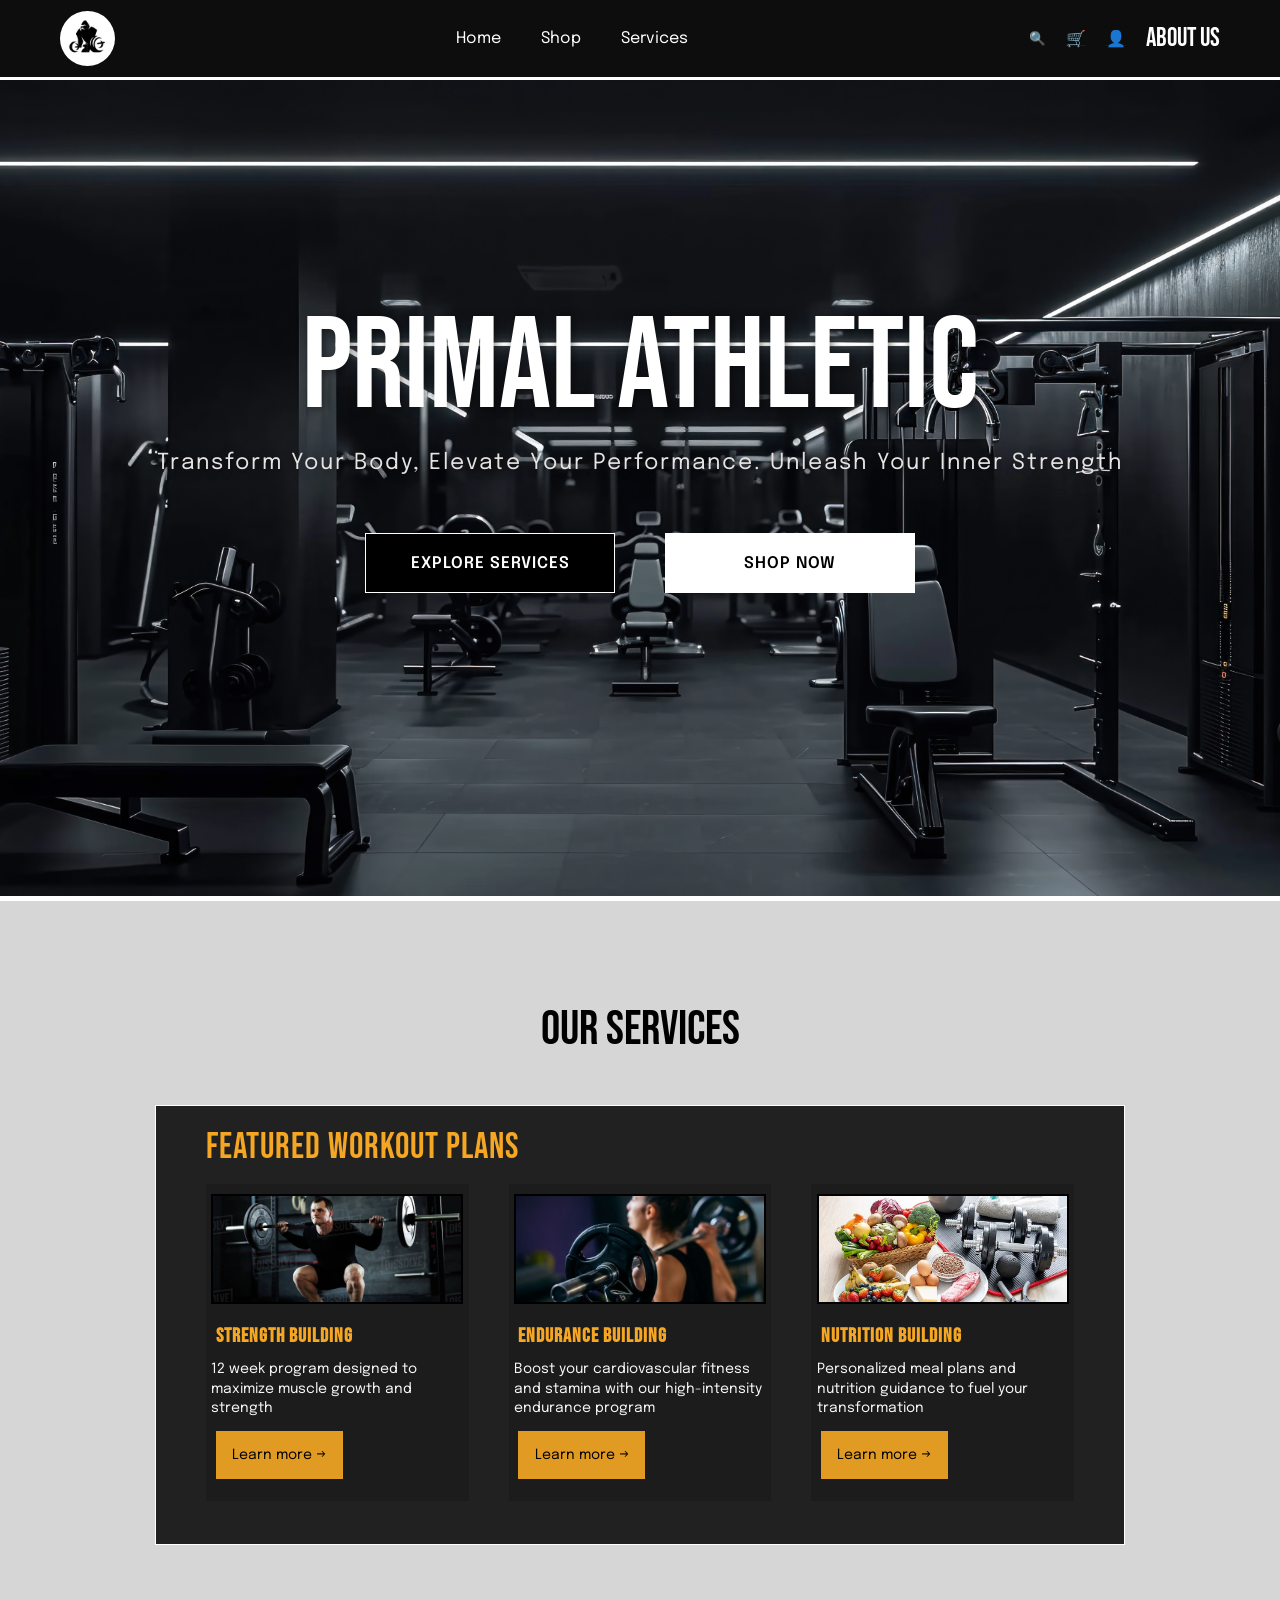
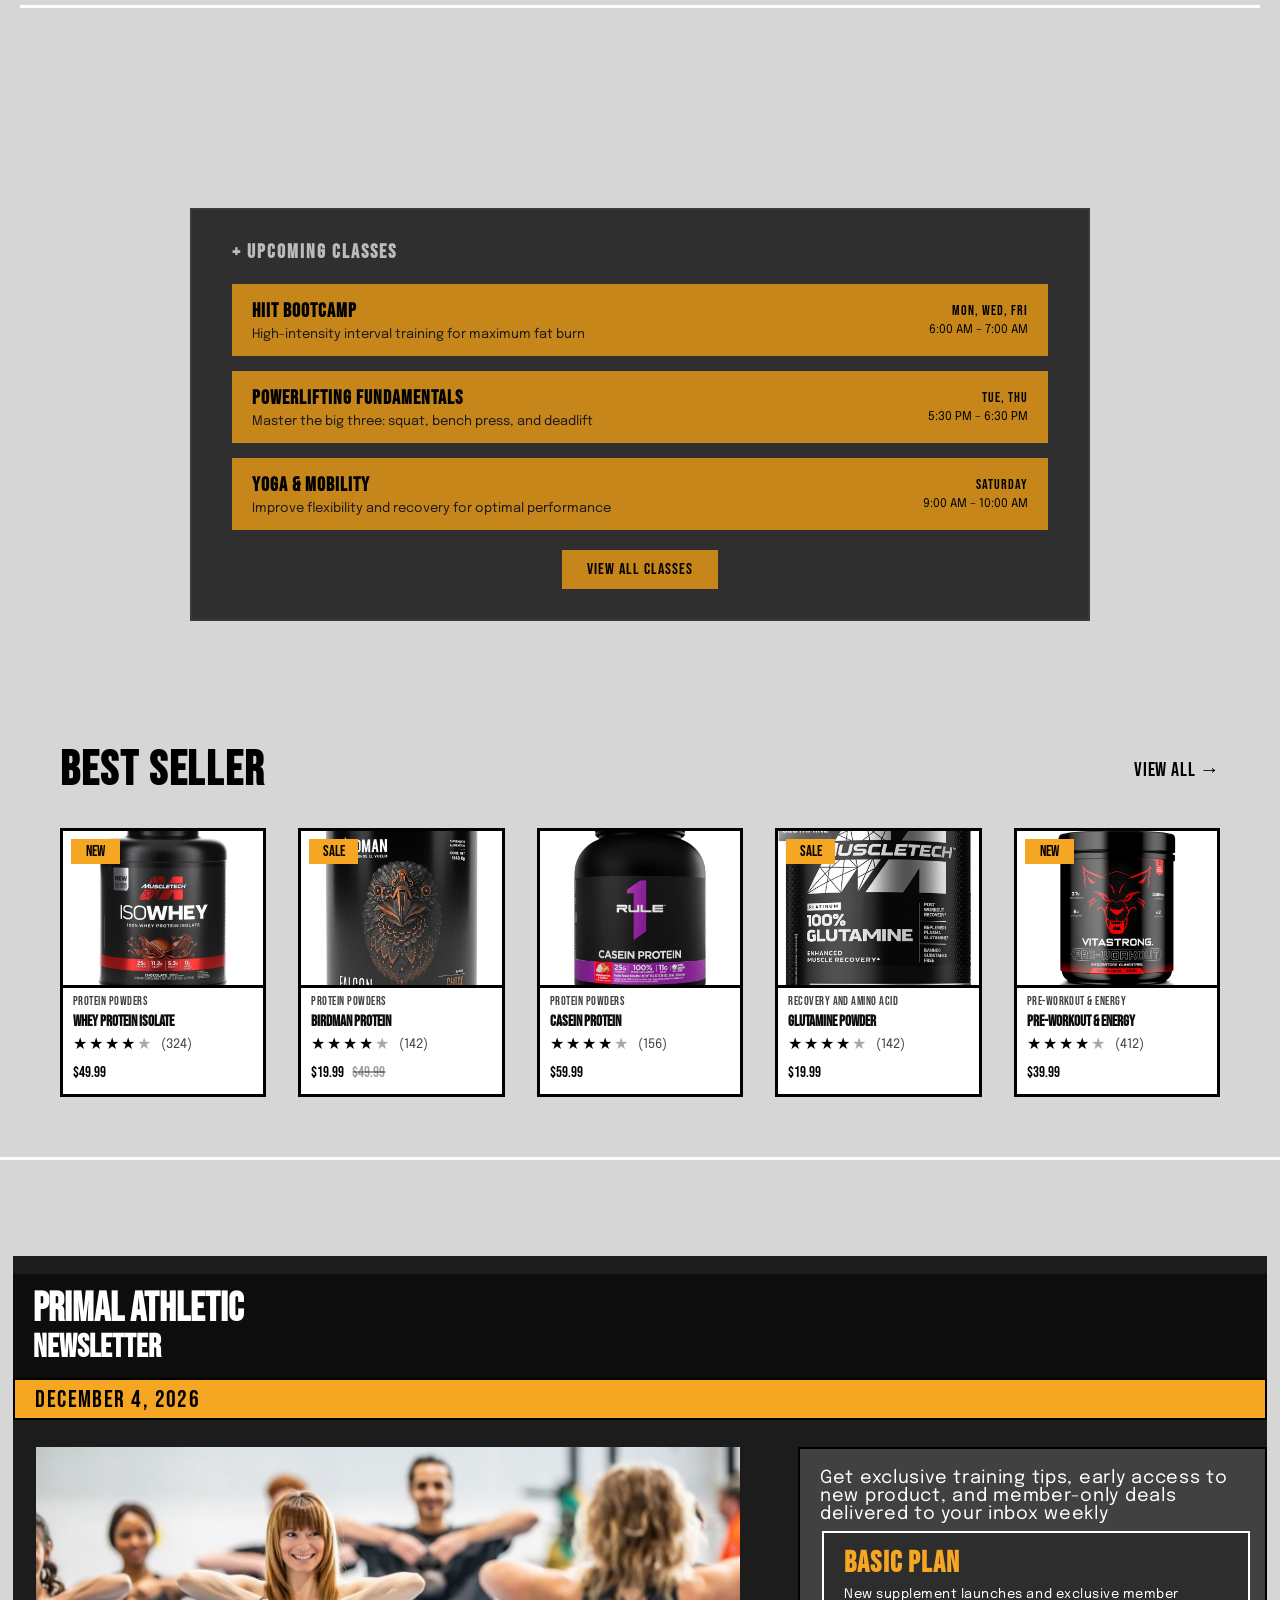
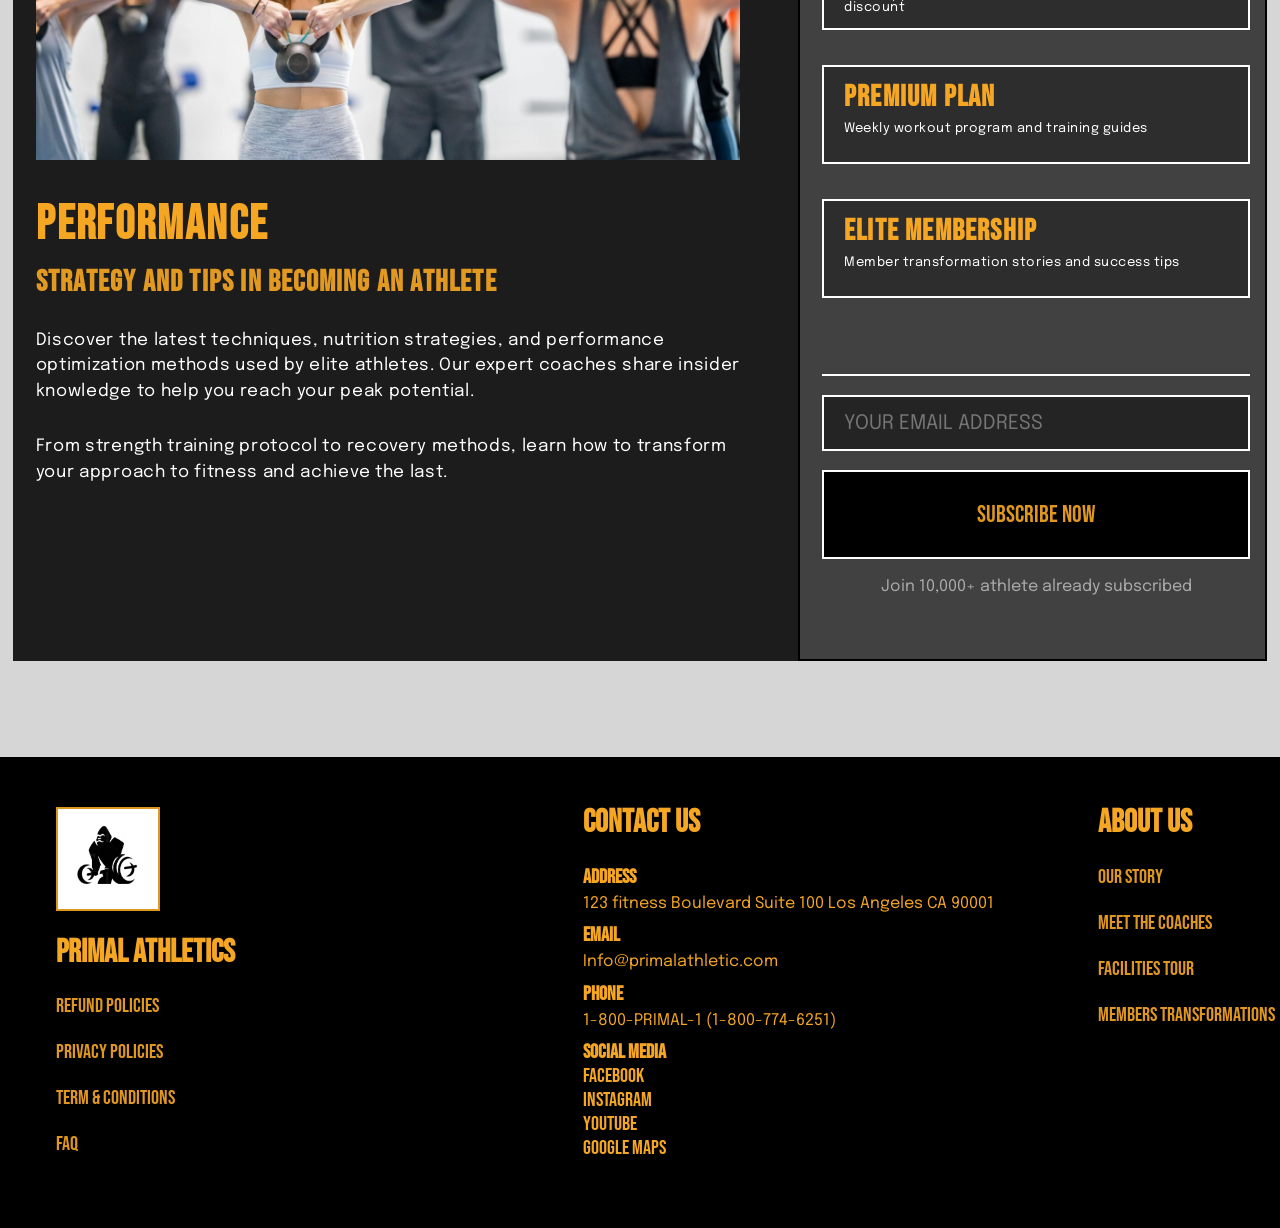
<file: index.html>
<!DOCTYPE html>
<html lang="en">
<head>
    <meta charset="UTF-8">
    <meta name="viewport" content="width=device-width, initial-scale=1.0">
    <title>Primal Athletic</title>
    <link href="https://fonts.googleapis.com/css2?family=Bebas+Neue&family=Epilogue:wght@400&display=swap" rel="stylesheet">
    <link rel="stylesheet" href="homepage.css">
</head>
<body>

    <header class="navbar-bg">
        <div class="navbar-container">
            
            <a href="index.html" class="logo-link">
                <img src="images/Logo.png" alt="Primal Athletic" class="logo">
            </a>

            <nav class="nav-buttons">
                <ul>
                    <li><a href="index.html" class="nav-home">Home</a></li>
                    <li><a href="shop.html" class="nav-shop">Shop</a></li>
                    <li><a href="Planbooking.html" class="nav-services">Services</a></li>
                </ul>
            </nav>
            <div class="nav-icons">
    <div class="search-wrapper">
        <button class="search-trigger">
            <a class="icon-search" aria-label="Search">🔍</a>
        </button>
        <div class="search-bar-dropdown">
            <input type="text" id="site-search" placeholder="Search Primal Athletic...">
            <div id="search-results"></div>
        </div>
    </div>
    <a href="chartandcheckout.html" class="icon-cart" aria-label="View Cart">🛒</a>
    <a href="useraccount.html" class="icon-profile" aria-label="User Profile">👤</a>
                <a href="aboutus.html" class="about-us-btn">ABOUT US</a>
            </div>

        </div>
    </header>

    <section class="hero-section">
        
        <div class="hero-image-container">
            <img src="images/d7c14932941a3d96f6737812a3c62be2065f5c16 (1).jpg" alt="Gym Weights Background" class="hero-bg">
        </div>

        <div class="hero-content-container">
            <div class="hero-text-group">
                <h1 class="hero-heading">PRIMAL ATHLETIC</h1>
                <p class="hero-subheading">Transform Your Body, Elevate Your Performance. Unleash Your Inner Strength</p>
                
                <div class="hero-buttons">
                    <a href="Planbooking.html" class="btn-explore">EXPLORE SERVICES</a>
                    <a href="shop.html" class="btn-shop">SHOP NOW</a>
                </div>
            </div>
        </div>

    </section>

    <!--Services-->
    <section id="services" class="service-background">
        
        <h2 class="services-title">OUR SERVICES</h2>
        
        <div class="services-group">
            
            <div class="service-box">
                <h3 class="service-box-title">FEATURED WORKOUT PLANS</h3>
                
                <div class="workout-cards-container">
    
                    <div class="workout-card">
                        <img class="card-image" src="images/lifting man.jpg" alt="Person lifting barbell">
                        <h4 class="card-title">STRENGTH BUILDING</h4>
                        <p class="card-desc">12 week program designed to maximize muscle growth and strength</p>
                        <a href="classes.html" class="learn-more-button">
                            <span class="learn-more-text">Learn more &rarr;</span>
                        </a>
                    </div>
                    
                    <div class="workout-card">
                        <img class="card-image" src="images/womanlifting.webp" alt="Person lifting barbell">
                        <h4 class="card-title">ENDURANCE BUILDING</h4>
                        <p class="card-desc">Boost your cardiovascular fitness and stamina with our high-intensity endurance program</p>
                        <a href="classes.html" class="learn-more-button">
                            <span class="learn-more-text">Learn more &rarr;</span>
                        </a>
                    </div>
                    
                    <div class="workout-card">
                    <img class="card-image" src="images/sports-nutrition-guide.jpg" alt="Person lifting barbell">
                        <h4 class="card-title">NUTRITION BUILDING</h4>
                        <p class="card-desc">Personalized meal plans and nutrition guidance to fuel your transformation</p>
                        <a href="classes.html" class="learn-more-button">
                            <span class="learn-more-text">Learn more &rarr;</span>
                        </a>
                    </div>

                </div>

            </div>

        </div> <hr class="section-separator">
    </section>

    <section class="classes-section">
  <div class="container">

    <h2 class="section-title">+ Upcoming Classes</h2>

    <div class="class-card">
      <div class="class-left">
        <h3>HIIT Bootcamp</h3>
        <p>High-intensity interval training for maximum fat burn</p>
      </div>
      <div class="class-right">
        <span>Mon, Wed, Fri</span>
        <small>6:00 AM – 7:00 AM</small>
      </div>
    </div>

    <div class="class-card">
      <div class="class-left">
        <h3>Powerlifting Fundamentals</h3>
        <p>Master the big three: squat, bench press, and deadlift</p>
      </div>
      <div class="class-right">
        <span>Tue, Thu</span>
        <small>5:30 PM – 6:30 PM</small>
      </div>
    </div>

    <div class="class-card">
      <div class="class-left">
        <h3>Yoga & Mobility</h3>
        <p>Improve flexibility and recovery for optimal performance</p>
      </div>
      <div class="class-right">
        <span>Saturday</span>
        <small>9:00 AM – 10:00 AM</small>
      </div>
    </div>

<div class="btn-container">
  <a href="classes.html" class="btn">View All Classes</a>
</div>

  </div>
</section>


    <!--Product section-->
    <section id="products" class="product-section">
        
        <div class="product-header">
            <h2 class="product-title">BEST SELLER</h2>
            <a href="shop.html" class="view-all-link">VIEW ALL &rarr;</a>
        </div>

        <div class="product-boxes-container">
            
            <div class="product-box">
                <div class="product-badge">NEW</div>
                <img src="images/wheypretein.avif" alt="Product Image" class="product-img">
                <p class="product-category">PROTEIN POWDERS</p>
                <h3 class="product-name">WHEY PROTEIN ISOLATE</h3>
                <div class="product-rating">
                    <div class="stars">&#9733;&#9733;&#9733;&#9733;<span class="gray-star">&#9733;</span></div>
                    <span class="review-count">(324)</span>
                </div>
                <div class="product-price-group">
                    <span class="current-price">$49.99</span>
                </div>
            </div>
            
            <div class="product-box">
                <div class="product-badge">SALE</div>
                <img src="images/Proteina-Vegetal-Premium-Birdman-Falcon-Performance-Choco-Bronze-1_14-kg (1).jpg" alt="Product Image" class="product-img">
                <p class="product-category">PROTEIN POWDERS</p>
                <h3 class="product-name">BIRDMAN PROTEIN</h3>
                <div class="product-rating">
                    <div class="stars">&#9733;&#9733;&#9733;&#9733;<span class="gray-star">&#9733;</span></div>
                    <span class="review-count">(142)</span>
                </div>
                <div class="product-price-group">
                    <span class="current-price">$19.99</span>
                    <span class="old-price">$49.99</span>
                </div>
            </div>
            
            <div class="product-box">
                <img src="images/R1 Casein - 4lb _ Strawberries & Creme (1).jpg" alt="Product Image" class="product-img">
                <p class="product-category">PROTEIN POWDERS</p>
                <h3 class="product-name">CASEIN PROTEIN</h3>
                <div class="product-rating">
                    <div class="stars">&#9733;&#9733;&#9733;&#9733;<span class="gray-star">&#9733;</span></div>
                    <span class="review-count">(156)</span>
                </div>
                <div class="product-price-group">
                    <span class="current-price">$59.99</span>
                </div>
            </div>
            
            <div class="product-box">
                <div class="product-badge">SALE</div>
                <img src="images/glutamine.jpg" alt="Product Image" class="product-img">
                <p class="product-category">RECOVERY AND AMINO ACID</p>
                <h3 class="product-name">GLUTAMINE POWDER</h3>
                <div class="product-rating">
                    <div class="stars">&#9733;&#9733;&#9733;&#9733;<span class="gray-star">&#9733;</span></div>
                    <span class="review-count">(142)</span>
                </div>
                <div class="product-price-group">
                    <span class="current-price">$19.99</span>
                </div>
            </div>
            
            <div class="product-box">
                <div class="product-badge">NEW</div>
                <img src="images/💪 VITASTRONG Pre-Workout.jpg" alt="Product Image" class="product-img">
                <p class="product-category">PRE-WORKOUT & ENERGY</p>
                <h3 class="product-name">PRE-WORKOUT & ENERGY</h3>
                <div class="product-rating">
                    <div class="stars">&#9733;&#9733;&#9733;&#9733;<span class="gray-star">&#9733;</span></div>
                    <span class="review-count">(412)</span>
                </div>
                <div class="product-price-group">
                    <span class="current-price">$39.99</span>
                </div>
            </div>

        </div> <hr class="section-separator">

<!--newsletter section-->
    <section id="section-four" class="new-section">
        
        <div class="newsletter-bg">
            
            <div class="newsletter-header">
                <h2 class="newsletter-title">PRIMAL ATHLETIC</h2>
                <h3 class="newsletter-subtitle">NEWSLETTER</h3>
            </div>
            
            <div class="newsletter-date-bar">
                <p class="newsletter-date" id="dynamic-date"></p>
            </div>
            
            <div class="newsletter-content-split">
                
                <div class="newsletter-left-column">
                    <img src="images/groupimagenewsletterHOMEPAGE.jpg" alt="Newsletter Feature" class="newsletter-main-img">
                    
                    <div class="newsletter-bottom-text">
                        <h3 class="bottom-text-1">PERFORMANCE</h3>
                        <h4 class="bottom-text-2">STRATEGY AND TIPS IN BECOMING AN ATHLETE</h4>
                        <p class="bottom-text-3">
                            Discover the latest techniques, nutrition strategies, and performance optimization methods used by elite athletes. Our expert coaches share insider knowledge to help you reach your peak potential.
                        </p>
                        <p class="bottom-text-4">
                            From strength training protocol to recovery methods, learn how to transform your approach to fitness and achieve the last.
                        </p>
                    </div>
                </div>

                <div class="newsletter-sidebar">
                    
                    <p class="sidebar-text">Get exclusive training tips, early access to new product, and member-only deals delivered to your inbox weekly</p>

                    <div class="sidebar-boxes-group">
                        
                        <div class="sidebar-box">
                            <h4 class="sidebar-box-title">Basic Plan</h4>
                            <p class="sidebar-box-desc">New supplement launches and exclusive member discount</p>
                        </div>
                        
                        <div class="sidebar-box">
                            <h4 class="sidebar-box-title">Premium Plan</h4>
                            <p class="sidebar-box-desc">Weekly workout program and training guides</p>
                        </div>
                        
                        <div class="sidebar-box">
                            <h4 class="sidebar-box-title">Elite Membership</h4>
                            <p class="sidebar-box-desc">Member transformation stories and success tips</p>
                        </div>

                        <div class="sidebar-separator"></div>

                    </div>
                    
<form>
    <input type="email" class="sidebar-email-box" id="email-input" placeholder="YOUR EMAIL ADDRESS" required>
    
    <button type="submit" class="sidebar-subscribe-btn" id="subscribe-btn">SUBSCRIBE NOW</button>
</form>
                        <p class="sidebar-footer-text">Join 10,000+ athlete already subscribed</p>

                </div>

            </div>

        </div>

    </section>

    <!--Footer-->
    <section class="footer-section">
    <div class="terms">
        <img src="images/Logo.png" alt="Logo" class="terms-img">
        <h3 class="terms-big-text">PRIMAL ATHLETICS</h3>
        <p class="terms-small-text">REFUND POLICIES</p>
        <p class="terms-small-text">PRIVACY POLICIES</p>
        <p class="terms-small-text">TERM & CONDITIONS</p>
        <p class="terms-small-text">FAQ</p>
    </div>

    <div class="footer-links-col">
        <h3 class="links-big-text">CONTACT US</h3>
        
        <div class="link-group">
            <h4 class="links-title">ADDRESS</h4>
            <p class="links-small-text">123 fitness Boulevard Suite 100 Los Angeles CA 90001</p>
        </div>

        <div class="link-group">
            <h4 class="links-title">EMAIL</h4>
            <p class="links-small-text">Info@primalathletic.com</p>
        </div>

        <div class="link-group">
            <h4 class="links-title">PHONE</h4>
            <p class="links-small-text">1-800-PRIMAL-1 (1-800-774-6251)</p>
        </div>

        <div class="link-group">
            <h4 class="links-title">SOCIAL MEDIA</h4>
            <p class="links-title">FACEBOOK</p>
            <p class="links-title">INSTAGRAM</p>
            <p class="links-title">YOUTUBE</p>
            <p class="links-title">GOOGLE MAPS</p>
        </div>
    </div>

    <div class="footer-about-col">
        <h3 class="links-big-text">ABOUT US</h3>
        <a href="aboutus.html"><p class="terms-small-text">OUR STORY</p></a>
        <a href="aboutus.html"><p class="terms-small-text">MEET THE COACHES</p></a>
        <a href="aboutus.html"><p class="terms-small-text">FACILITIES TOUR</p></a>
        <a href="aboutus.html"><p class="terms-small-text">MEMBERS TRANSFORMATIONS</p>
    </div>
</section>
        <script src="js/script.js" defer></script>
</body>
</html>
</file>
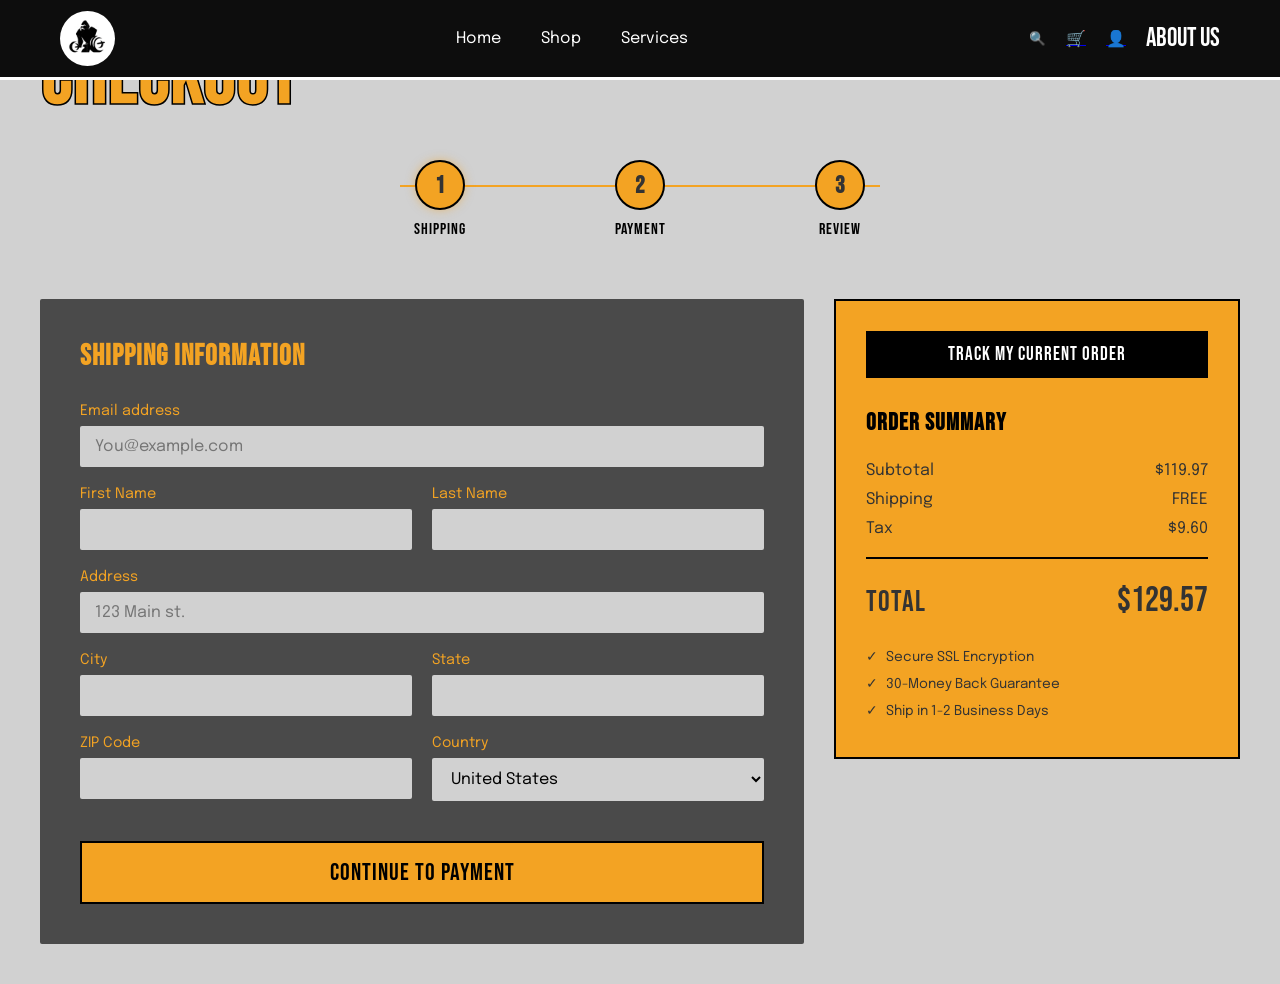
<file: checkout1.html>
<!DOCTYPE html>
<html lang="en">
<head>
    <meta charset="UTF-8">
    <meta name="viewport" content="width=device-width, initial-scale=1.0">
    <title>Primal Athletic</title>
    <link href="https://fonts.googleapis.com/css2?family=Bebas+Neue&family=Epilogue:wght@400&display=swap" rel="stylesheet">
    <link rel="stylesheet" href="homepage.css">
    <link rel="stylesheet" href="checkout1.css">
</head>
<body>
    <header class="navbar-bg">
        <div class="navbar-container">
            
            <a href="index.html" class="logo-link">
                <img src="images/Logo.png" alt="Primal Athletic" class="logo">
            </a>

            <nav class="nav-buttons">
                <ul>
                    <li><a href="index.html" class="nav-home">Home</a></li>
                    <li><a href="shop.html" class="nav-shop">Shop</a></li>
                    <li><a href="Planbooking.html" class="nav-services">Services</a></li>
                </ul>
            </nav>
            <div class="nav-icons">
    <div class="search-wrapper">
        <button class="search-trigger">
            <a class="icon-search" aria-label="Search">🔍</a>
        </button>
        <div class="search-bar-dropdown">
            <input type="text" id="site-search" placeholder="Search Primal Athletic...">
            <div id="search-results"></div>
        </div>
    </div>
    <a href="chartandcheckout.html" class="icon-cart" aria-label="View Cart">🛒</a>
    <a href="useraccount.html" class="icon-profile" aria-label="User Profile">👤</a>
                <a href="aboutus.html" class="about-us-btn">ABOUT US</a>
            </div>
        </div>
    </header>
    
    <div class="checkout-page">
        <h1 class="page-title">CHECKOUT</h1>

        <div class="progress-container">
            <div class="progress-line"></div>

            <div class="step">
                <div class="circle active">1</div>
                <div class="step-label">SHIPPING</div>
            </div>

            <div class="step">
                <div class="circle">2</div>
                <div class="step-label">PAYMENT</div>
            </div>

            <div class="step">
                <div class="circle">3</div>
                <div class="step-label">REVIEW</div>
            </div>
        </div>

        <div class="content-wrapper">

            <div class="shipping-section">
                <h2 class="section-header">SHIPPING INFORMATION</h2>

                <form class="shipping-form">
                    <div class="form-group full-width">
                        <label>Email address</label>
                        <input id="shipEmail" type="email" placeholder="You@example.com">
                        <div class="field-error" data-error-for="shipEmail" style="display:none; color:#d10000; font-size:0.9rem; margin-top:6px;"></div>
                    </div>

                    <div class="form-row">
                        <div class="form-group half-width">
                            <label>First Name</label>
                            <input id="shipFirstName" type="text">
                            <div class="field-error" data-error-for="shipFirstName" style="display:none; color:#d10000; font-size:0.9rem; margin-top:6px;"></div>
                        </div>
                        <div class="form-group half-width">
                            <label>Last Name</label>
                            <input id="shipLastName" type="text">
                            <div class="field-error" data-error-for="shipLastName" style="display:none; color:#d10000; font-size:0.9rem; margin-top:6px;"></div>
                        </div>
                    </div>

                    <div class="form-group full-width">
                        <label>Address</label>
                        <input id="shipAddress1" type="text" placeholder="123 Main st.">
                        <div class="field-error" data-error-for="shipAddress1" style="display:none; color:#d10000; font-size:0.9rem; margin-top:6px;"></div>
                    </div>

                    <div class="form-row">
                        <div class="form-group half-width">
                            <label>City</label>
                            <input id="shipCity" type="text">
                            <div class="field-error" data-error-for="shipCity" style="display:none; color:#d10000; font-size:0.9rem; margin-top:6px;"></div>
                        </div>
                        <div class="form-group half-width">
                            <label>State</label>
                            <input id="shipState" type="text">
                            <div class="field-error" data-error-for="shipState" style="display:none; color:#d10000; font-size:0.9rem; margin-top:6px;"></div>
                        </div>
                    </div>

                    <div class="form-row">
                        <div class="form-group half-width">
                            <label>ZIP Code</label>
                            <input id="shipZip" type="text">
                            <div class="field-error" data-error-for="shipZip" style="display:none; color:#d10000; font-size:0.9rem; margin-top:6px;"></div>
                        </div>
                        <div class="form-group half-width select-group">
                            <label>Country</label>
                            <select id="shipCountry">
                                <option value="United States">United States</option>
                            </select>
                            <div class="field-error" data-error-for="shipCountry" style="display:none; color:#d10000; font-size:0.9rem; margin-top:6px;"></div>
                        </div>
                    </div>

                    <button type="button" class="btn-continue">Continue to Payment</button>
                </form>
            </div>

            <div class="order-summary-section">
                <button class="btn-track">TRACK MY CURRENT ORDER</button>

                <h3 class="summary-header">ORDER SUMMARY</h3>

                <div class="summary-details">
                    <div class="summary-line">
                        <span>Subtotal</span>
                        <span>$119.97</span>
                    </div>
                    <div class="summary-line">
                        <span>Shipping</span>
                        <span>FREE</span>
                    </div>
                    <div class="summary-line">
                        <span>Tax</span>
                        <span>$9.60</span>
                    </div>
                </div>

                <hr class="summary-divider">

                <div class="summary-total">
                    <span class="total-label">TOTAL</span>
                    <span class="total-price">$129.57</span>
                </div>

                <ul class="guarantees-list">
                    <li><span>&#10003;</span> Secure SSL Encryption</li>
                    <li><span>&#10003;</span> 30-Money Back Guarantee</li>
                    <li><span>&#10003;</span> Ship in 1-2 Business Days</li>
                </ul>
            </div>

        </div>
    </div>
    
</body>
</html>
</file>
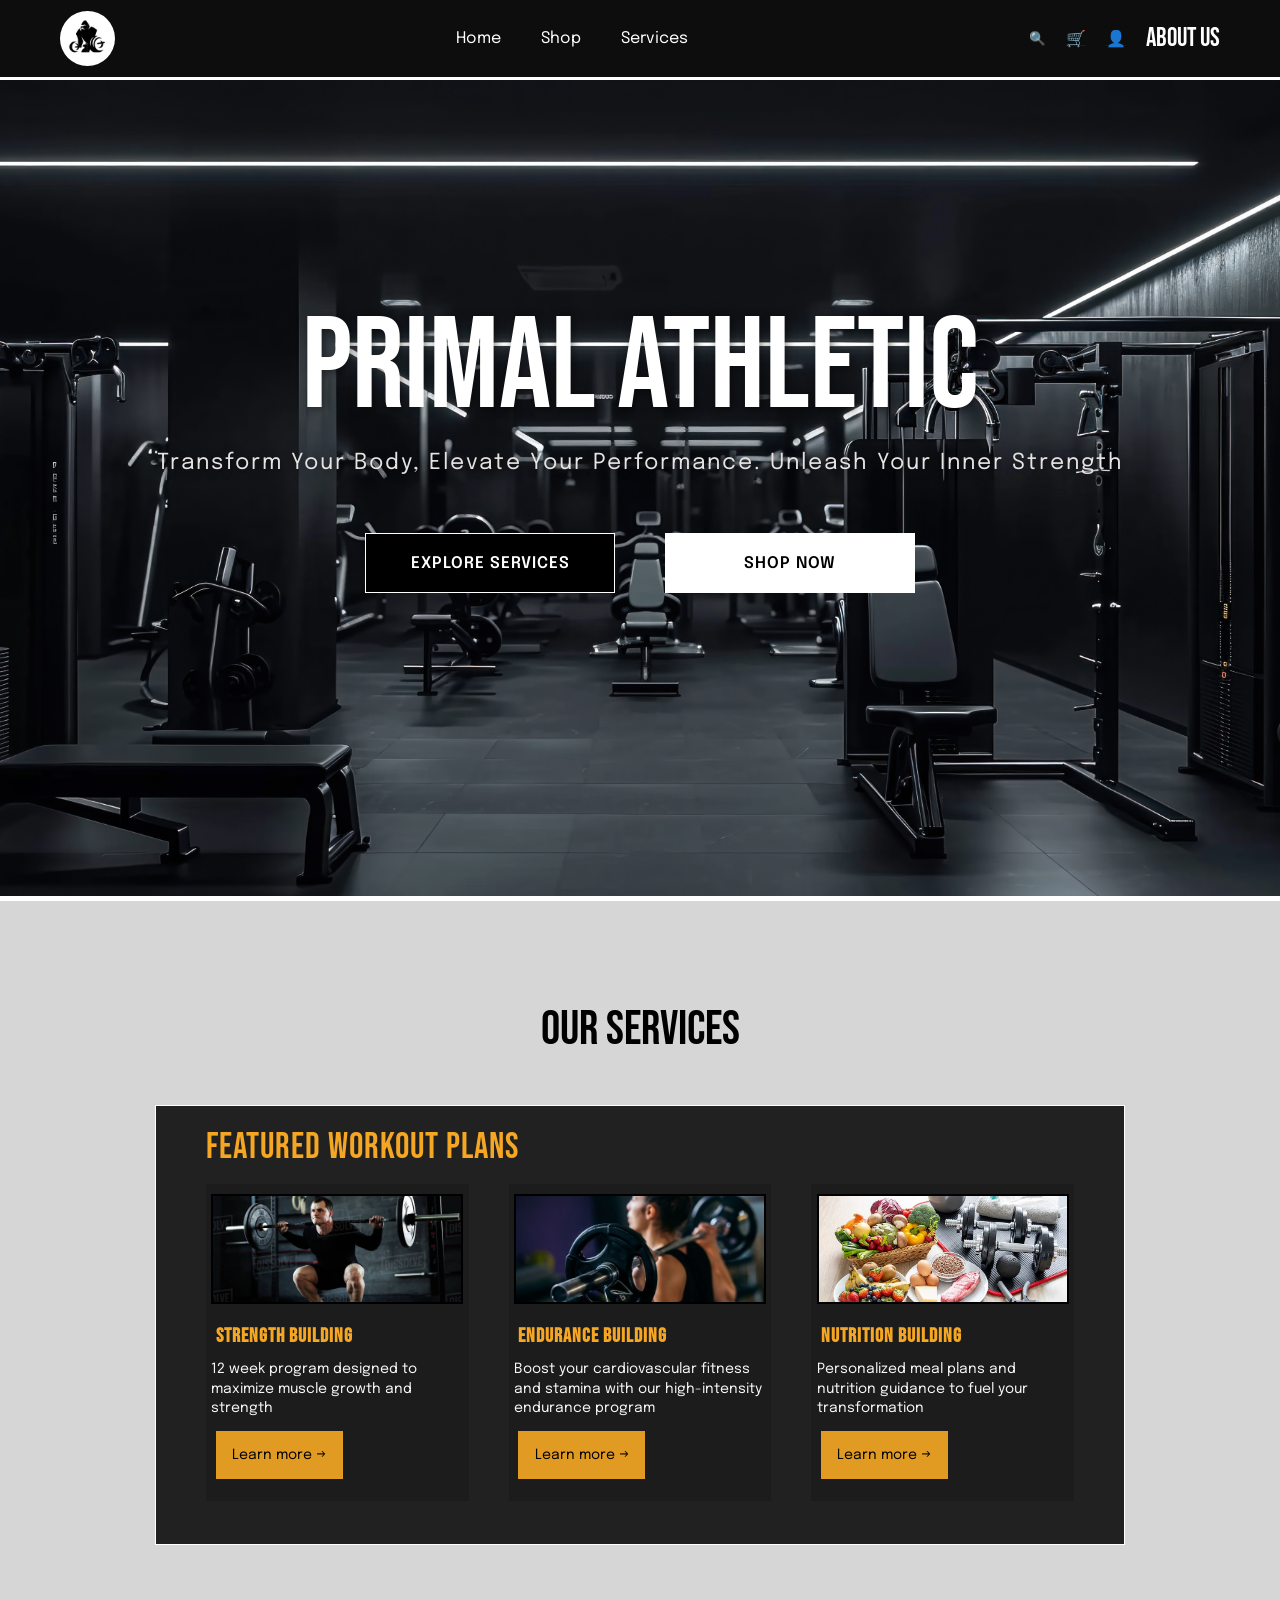
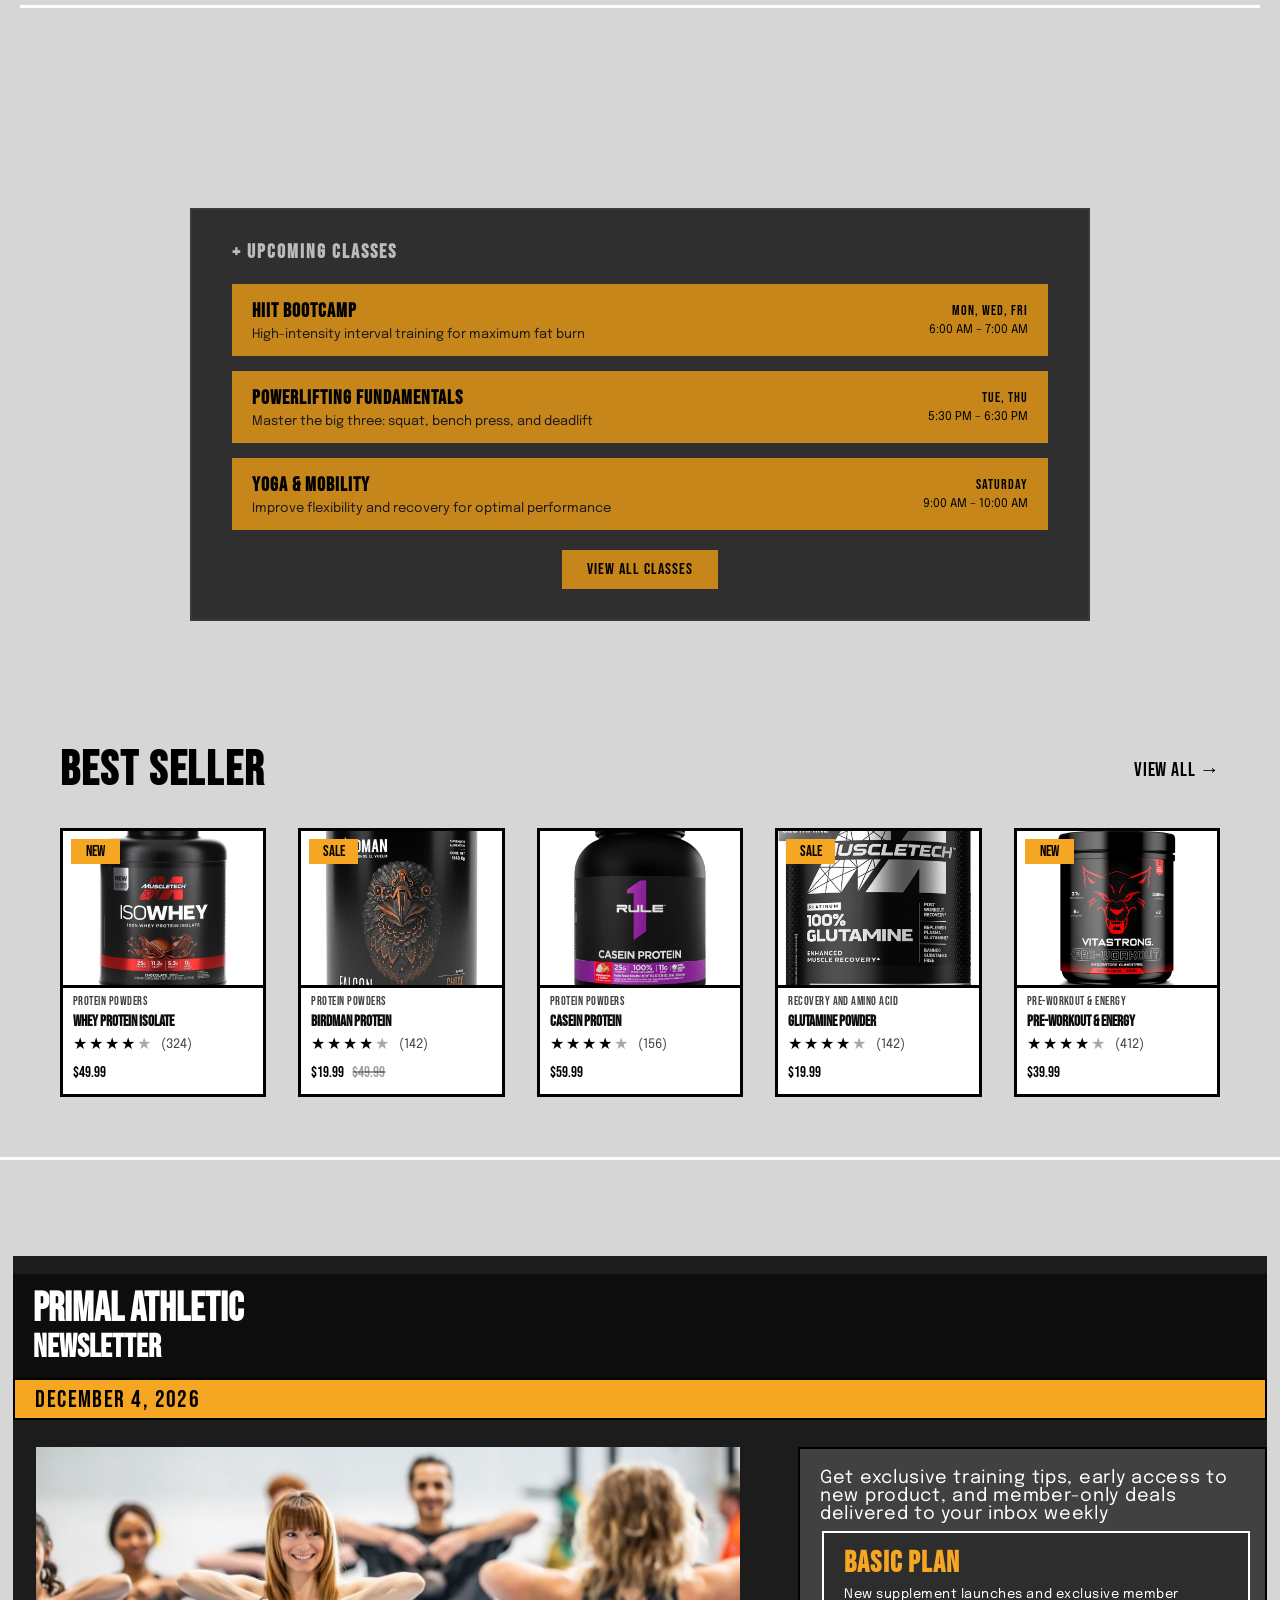
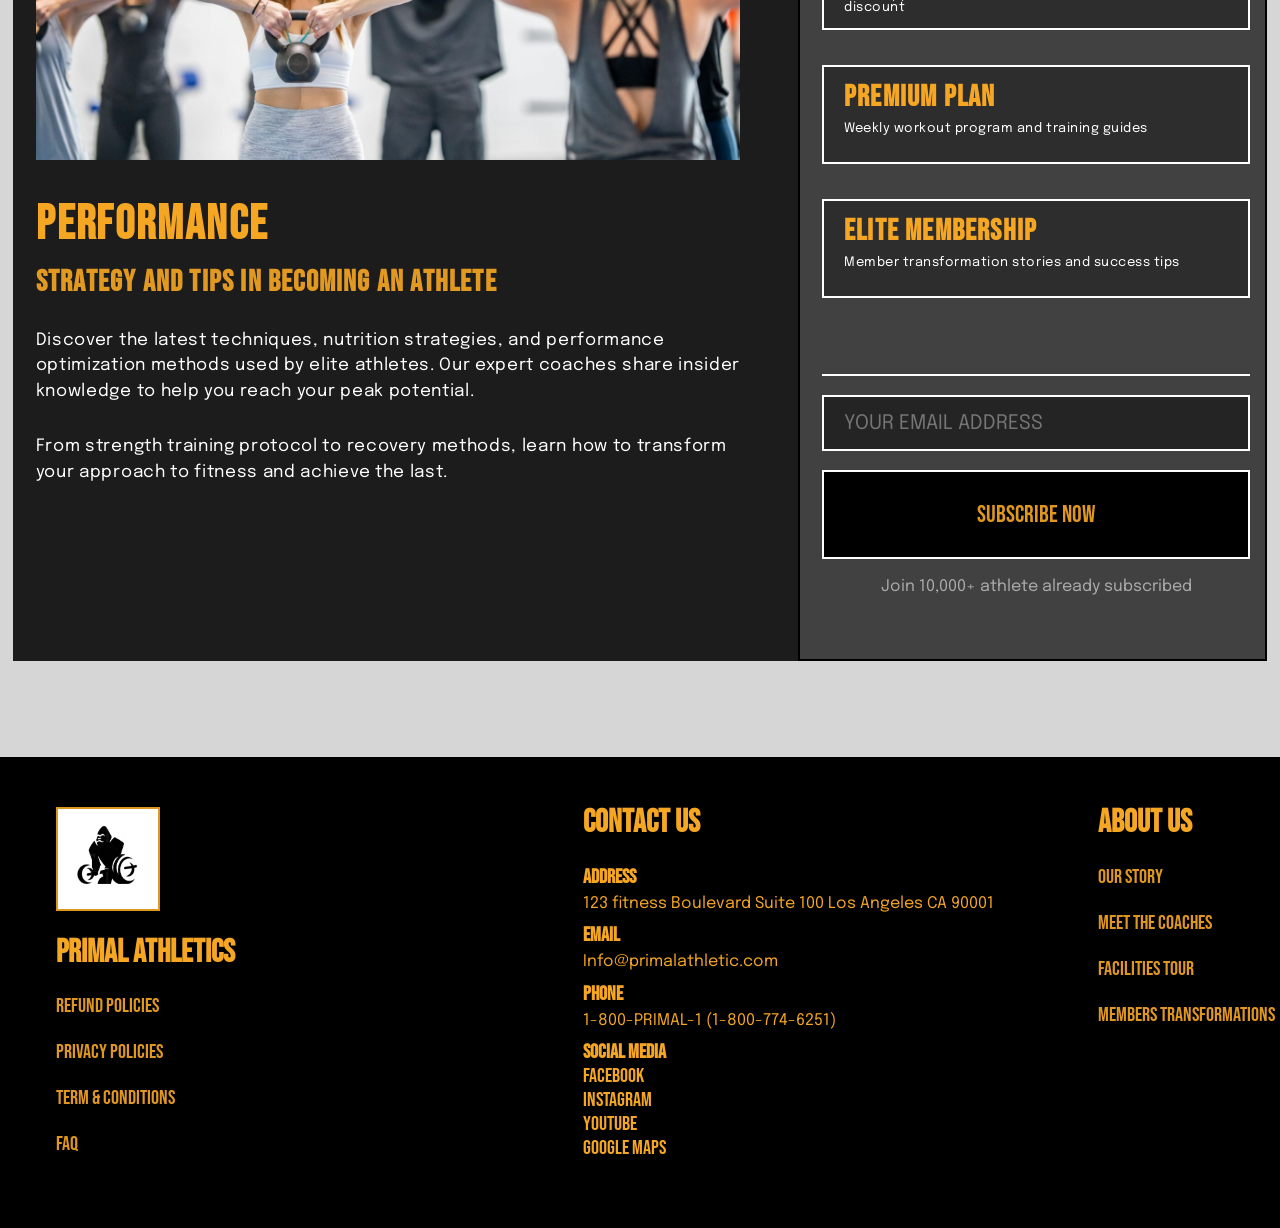
<file: homepage.html>
<!DOCTYPE html>
<html lang="en">
<head>
    <meta charset="UTF-8">
    <meta name="viewport" content="width=device-width, initial-scale=1.0">
    <title>Primal Athletic</title>
    <link href="https://fonts.googleapis.com/css2?family=Bebas+Neue&family=Epilogue:wght@400&display=swap" rel="stylesheet">
    <link rel="stylesheet" href="homepage.css">
</head>
<body>

    <header class="navbar-bg">
        <div class="navbar-container">
            
            <a href="homepage.html" class="logo-link">
                <img src="images/Logo.png" alt="Primal Athletic" class="logo">
            </a>

            <nav class="nav-buttons">
                <ul>
                    <li><a href="homepage.html" class="nav-home">Home</a></li>
                    <li><a href="shop.html" class="nav-shop">Shop</a></li>
                    <li><a href="Planbooking.html" class="nav-services">Services</a></li>
                </ul>
            </nav>
            <div class="nav-icons">
    <div class="search-wrapper">
        <button class="search-trigger">
            <a class="icon-search" aria-label="Search">🔍</a>
        </button>
        <div class="search-bar-dropdown">
            <input type="text" id="site-search" placeholder="Search Primal Athletic...">
            <div id="search-results"></div>
        </div>
    </div>
    <a href="chartandcheckout.html" class="icon-cart" aria-label="View Cart">🛒</a>
    <a href="useraccount.html" class="icon-profile" aria-label="User Profile">👤</a>
                <a href="aboutus.html" class="about-us-btn">ABOUT US</a>
            </div>

        </div>
    </header> 

    <section class="hero-section">
        
        <div class="hero-image-container">
            <img src="images/d7c14932941a3d96f6737812a3c62be2065f5c16 (1).jpg" alt="Gym Weights Background" class="hero-bg">
        </div>

        <div class="hero-content-container">
            <div class="hero-text-group">
                <h1 class="hero-heading">PRIMAL ATHLETIC</h1>
                <p class="hero-subheading">Transform Your Body, Elevate Your Performance. Unleash Your Inner Strength</p>
                
                <div class="hero-buttons">
                    <a href="Planbooking.html" class="btn-explore">EXPLORE SERVICES</a>
                    <a href="shop.html" class="btn-shop">SHOP NOW</a>
                </div>
            </div>
        </div>

    </section>

    <!--Services-->
    <section id="services" class="service-background">
        
        <h2 class="services-title">OUR SERVICES</h2>
        
        <div class="services-group">
            
            <div class="service-box">
                <h3 class="service-box-title">FEATURED WORKOUT PLANS</h3>
                
                <div class="workout-cards-container">
    
                    <div class="workout-card">
                        <img class="card-image" src="images/lifting man.jpg" alt="Person lifting barbell">
                        <h4 class="card-title">STRENGTH BUILDING</h4>
                        <p class="card-desc">12 week program designed to maximize muscle growth and strength</p>
                        <a href="classes.html" class="learn-more-button">
                            <span class="learn-more-text">Learn more &rarr;</span>
                        </a>
                    </div>
                    
                    <div class="workout-card">
                        <img class="card-image" src="images/womanlifting.webp" alt="Person lifting barbell">
                        <h4 class="card-title">ENDURANCE BUILDING</h4>
                        <p class="card-desc">Boost your cardiovascular fitness and stamina with our high-intensity endurance program</p>
                        <a href="classes.html" class="learn-more-button">
                            <span class="learn-more-text">Learn more &rarr;</span>
                        </a>
                    </div>
                    
                    <div class="workout-card">
                    <img class="card-image" src="images/sports-nutrition-guide.jpg" alt="Person lifting barbell">
                        <h4 class="card-title">NUTRITION BUILDING</h4>
                        <p class="card-desc">Personalized meal plans and nutrition guidance to fuel your transformation</p>
                        <a href="classes.html" class="learn-more-button">
                            <span class="learn-more-text">Learn more &rarr;</span>
                        </a>
                    </div>

                </div>

            </div>

        </div> <hr class="section-separator">
    </section>

    <section class="classes-section">
  <div class="container">

    <h2 class="section-title">+ Upcoming Classes</h2>

    <div class="class-card">
      <div class="class-left">
        <h3>HIIT Bootcamp</h3>
        <p>High-intensity interval training for maximum fat burn</p>
      </div>
      <div class="class-right">
        <span>Mon, Wed, Fri</span>
        <small>6:00 AM – 7:00 AM</small>
      </div>
    </div>

    <div class="class-card">
      <div class="class-left">
        <h3>Powerlifting Fundamentals</h3>
        <p>Master the big three: squat, bench press, and deadlift</p>
      </div>
      <div class="class-right">
        <span>Tue, Thu</span>
        <small>5:30 PM – 6:30 PM</small>
      </div>
    </div>

    <div class="class-card">
      <div class="class-left">
        <h3>Yoga & Mobility</h3>
        <p>Improve flexibility and recovery for optimal performance</p>
      </div>
      <div class="class-right">
        <span>Saturday</span>
        <small>9:00 AM – 10:00 AM</small>
      </div>
    </div>

<div class="btn-container">
  <a href="classes.html" class="btn">View All Classes</a>
</div>

  </div>
</section>


    <!--Product section-->
    <section id="products" class="product-section">
        
        <div class="product-header">
            <h2 class="product-title">BEST SELLER</h2>
            <a href="shop.html" class="view-all-link">VIEW ALL &rarr;</a>
        </div>

        <div class="product-boxes-container">
            
            <div class="product-box">
                <div class="product-badge">NEW</div>
                <img src="images/wheypretein.avif" alt="Product Image" class="product-img">
                <p class="product-category">PROTEIN POWDERS</p>
                <h3 class="product-name">WHEY PROTEIN ISOLATE</h3>
                <div class="product-rating">
                    <div class="stars">&#9733;&#9733;&#9733;&#9733;<span class="gray-star">&#9733;</span></div>
                    <span class="review-count">(324)</span>
                </div>
                <div class="product-price-group">
                    <span class="current-price">$49.99</span>
                </div>
            </div>
            
            <div class="product-box">
                <div class="product-badge">SALE</div>
                <img src="images/Proteina-Vegetal-Premium-Birdman-Falcon-Performance-Choco-Bronze-1_14-kg (1).jpg" alt="Product Image" class="product-img">
                <p class="product-category">PROTEIN POWDERS</p>
                <h3 class="product-name">BIRDMAN PROTEIN</h3>
                <div class="product-rating">
                    <div class="stars">&#9733;&#9733;&#9733;&#9733;<span class="gray-star">&#9733;</span></div>
                    <span class="review-count">(142)</span>
                </div>
                <div class="product-price-group">
                    <span class="current-price">$19.99</span>
                    <span class="old-price">$49.99</span>
                </div>
            </div>
            
            <div class="product-box">
                <img src="images/R1 Casein - 4lb _ Strawberries & Creme (1).jpg" alt="Product Image" class="product-img">
                <p class="product-category">PROTEIN POWDERS</p>
                <h3 class="product-name">CASEIN PROTEIN</h3>
                <div class="product-rating">
                    <div class="stars">&#9733;&#9733;&#9733;&#9733;<span class="gray-star">&#9733;</span></div>
                    <span class="review-count">(156)</span>
                </div>
                <div class="product-price-group">
                    <span class="current-price">$59.99</span>
                </div>
            </div>
            
            <div class="product-box">
                <div class="product-badge">SALE</div>
                <img src="images/glutamine.jpg" alt="Product Image" class="product-img">
                <p class="product-category">RECOVERY AND AMINO ACID</p>
                <h3 class="product-name">GLUTAMINE POWDER</h3>
                <div class="product-rating">
                    <div class="stars">&#9733;&#9733;&#9733;&#9733;<span class="gray-star">&#9733;</span></div>
                    <span class="review-count">(142)</span>
                </div>
                <div class="product-price-group">
                    <span class="current-price">$19.99</span>
                </div>
            </div>
            
            <div class="product-box">
                <div class="product-badge">NEW</div>
                <img src="images/💪 VITASTRONG Pre-Workout.jpg" alt="Product Image" class="product-img">
                <p class="product-category">PRE-WORKOUT & ENERGY</p>
                <h3 class="product-name">PRE-WORKOUT & ENERGY</h3>
                <div class="product-rating">
                    <div class="stars">&#9733;&#9733;&#9733;&#9733;<span class="gray-star">&#9733;</span></div>
                    <span class="review-count">(412)</span>
                </div>
                <div class="product-price-group">
                    <span class="current-price">$39.99</span>
                </div>
            </div>

        </div> <hr class="section-separator">

<!--newsletter section-->
    <section id="section-four" class="new-section">
        
        <div class="newsletter-bg">
            
            <div class="newsletter-header">
                <h2 class="newsletter-title">PRIMAL ATHLETIC</h2>
                <h3 class="newsletter-subtitle">NEWSLETTER</h3>
            </div>
            
            <div class="newsletter-date-bar">
                <p class="newsletter-date" id="dynamic-date"></p>
            </div>
            
            <div class="newsletter-content-split">
                
                <div class="newsletter-left-column">
                    <img src="images/groupimagenewsletterHOMEPAGE.jpg" alt="Newsletter Feature" class="newsletter-main-img">
                    
                    <div class="newsletter-bottom-text">
                        <h3 class="bottom-text-1">PERFORMANCE</h3>
                        <h4 class="bottom-text-2">STRATEGY AND TIPS IN BECOMING AN ATHLETE</h4>
                        <p class="bottom-text-3">
                            Discover the latest techniques, nutrition strategies, and performance optimization methods used by elite athletes. Our expert coaches share insider knowledge to help you reach your peak potential.
                        </p>
                        <p class="bottom-text-4">
                            From strength training protocol to recovery methods, learn how to transform your approach to fitness and achieve the last.
                        </p>
                    </div>
                </div>

                <div class="newsletter-sidebar">
                    
                    <p class="sidebar-text">Get exclusive training tips, early access to new product, and member-only deals delivered to your inbox weekly</p>

                    <div class="sidebar-boxes-group">
                        
                        <div class="sidebar-box">
                            <h4 class="sidebar-box-title">Basic Plan</h4>
                            <p class="sidebar-box-desc">New supplement launches and exclusive member discount</p>
                        </div>
                        
                        <div class="sidebar-box">
                            <h4 class="sidebar-box-title">Premium Plan</h4>
                            <p class="sidebar-box-desc">Weekly workout program and training guides</p>
                        </div>
                        
                        <div class="sidebar-box">
                            <h4 class="sidebar-box-title">Elite Membership</h4>
                            <p class="sidebar-box-desc">Member transformation stories and success tips</p>
                        </div>

                        <div class="sidebar-separator"></div>

                    </div>
                    
<form>
    <input type="email" class="sidebar-email-box" id="email-input" placeholder="YOUR EMAIL ADDRESS" required>
    
    <button type="submit" class="sidebar-subscribe-btn" id="subscribe-btn">SUBSCRIBE NOW</button>
</form>
                        <p class="sidebar-footer-text">Join 10,000+ athlete already subscribed</p>

                </div>

            </div>

        </div>

    </section>

    <!--Footer-->
    <section class="footer-section">
    <div class="terms">
        <img src="images/Logo.png" alt="Logo" class="terms-img">
        <h3 class="terms-big-text">PRIMAL ATHLETICS</h3>
        <p class="terms-small-text">REFUND POLICIES</p>
        <p class="terms-small-text">PRIVACY POLICIES</p>
        <p class="terms-small-text">TERM & CONDITIONS</p>
        <p class="terms-small-text">FAQ</p>
    </div>

    <div class="footer-links-col">
        <h3 class="links-big-text">CONTACT US</h3>
        
        <div class="link-group">
            <h4 class="links-title">ADDRESS</h4>
            <p class="links-small-text">123 fitness Boulevard Suite 100 Los Angeles CA 90001</p>
        </div>

        <div class="link-group">
            <h4 class="links-title">EMAIL</h4>
            <p class="links-small-text">Info@primalathletic.com</p>
        </div>

        <div class="link-group">
            <h4 class="links-title">PHONE</h4>
            <p class="links-small-text">1-800-PRIMAL-1 (1-800-774-6251)</p>
        </div>

        <div class="link-group">
            <h4 class="links-title">SOCIAL MEDIA</h4>
            <p class="links-title">FACEBOOK</p>
            <p class="links-title">INSTAGRAM</p>
            <p class="links-title">YOUTUBE</p>
            <p class="links-title">GOOGLE MAPS</p>
        </div>
    </div>

    <div class="footer-about-col">
        <h3 class="links-big-text">ABOUT US</h3>
        <a href="aboutus.html"><p class="terms-small-text">OUR STORY</p></a>
        <a href="aboutus.html"><p class="terms-small-text">MEET THE COACHES</p></a>
        <a href="aboutus.html"><p class="terms-small-text">FACILITIES TOUR</p></a>
        <a href="aboutus.html"><p class="terms-small-text">MEMBERS TRANSFORMATIONS</p>
    </div>
</section>
        <script src="js/script.js" defer></script>
</body>
</html>
</file>
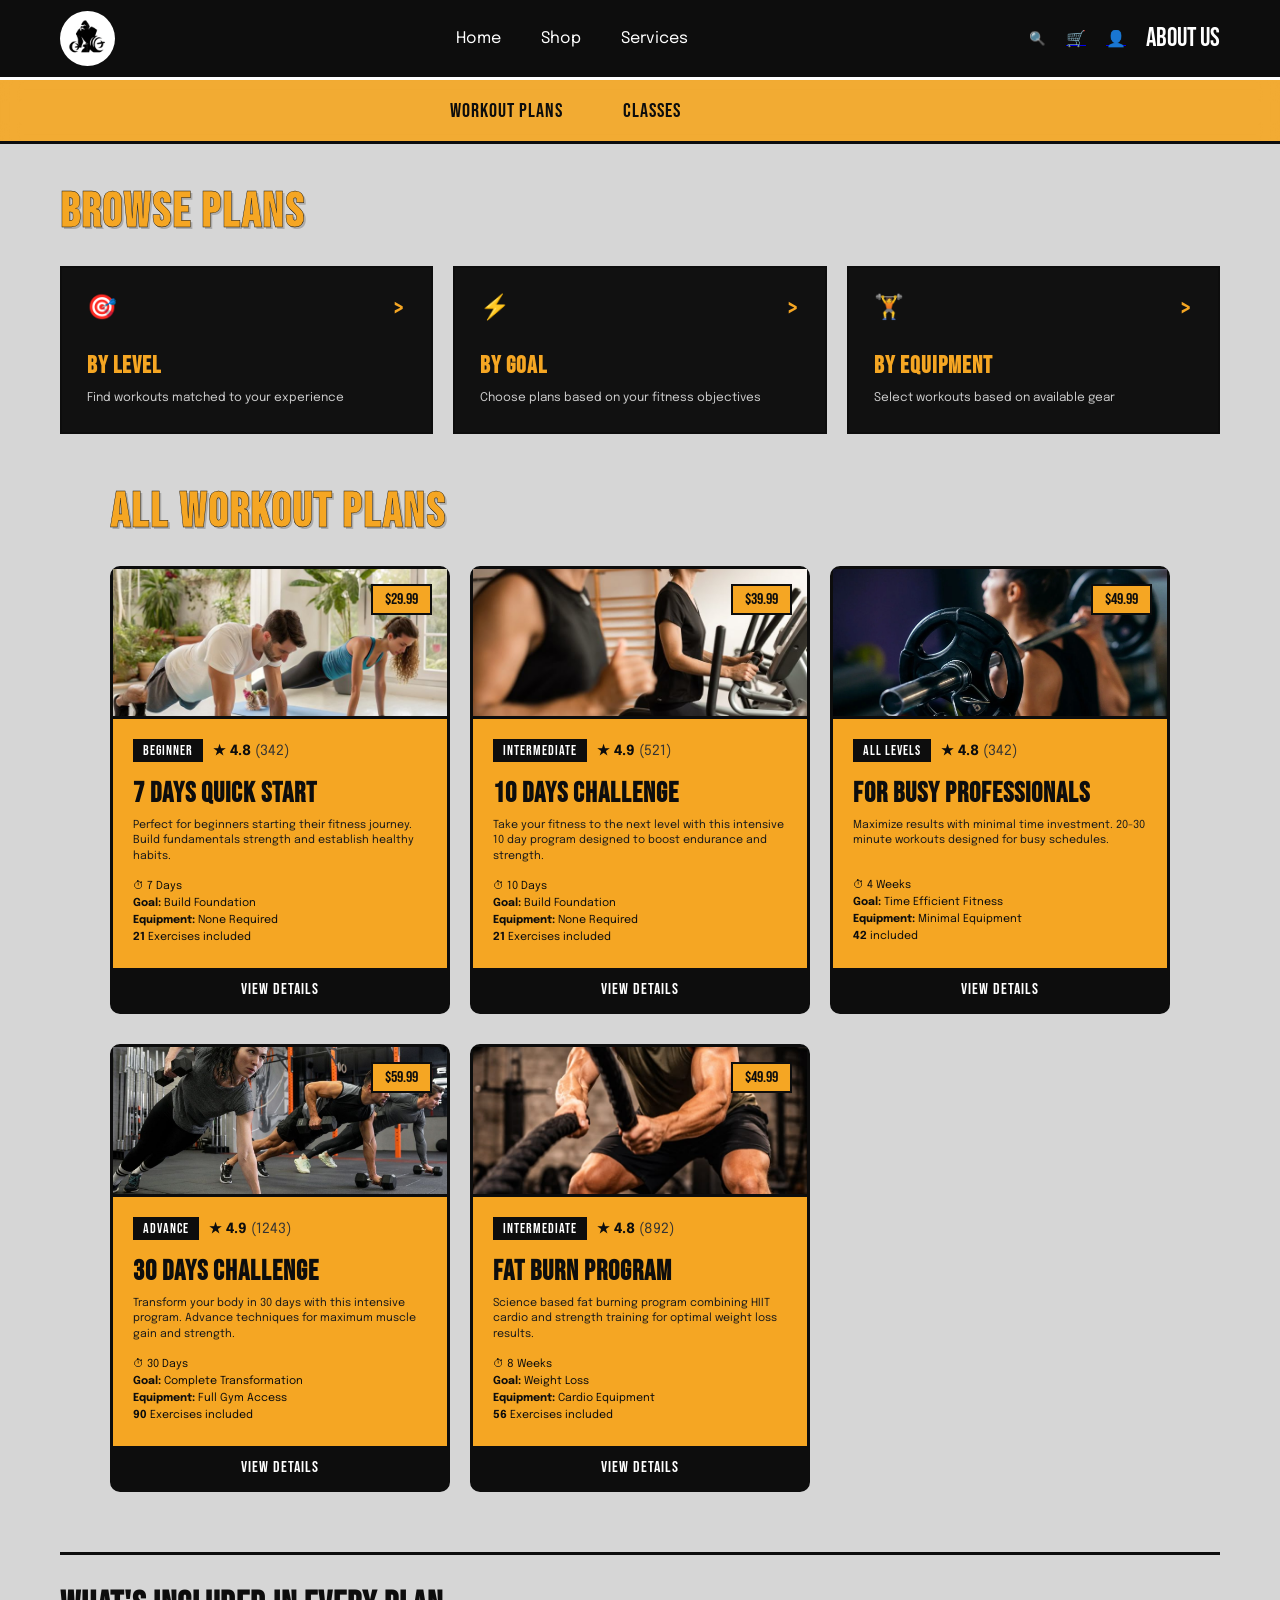
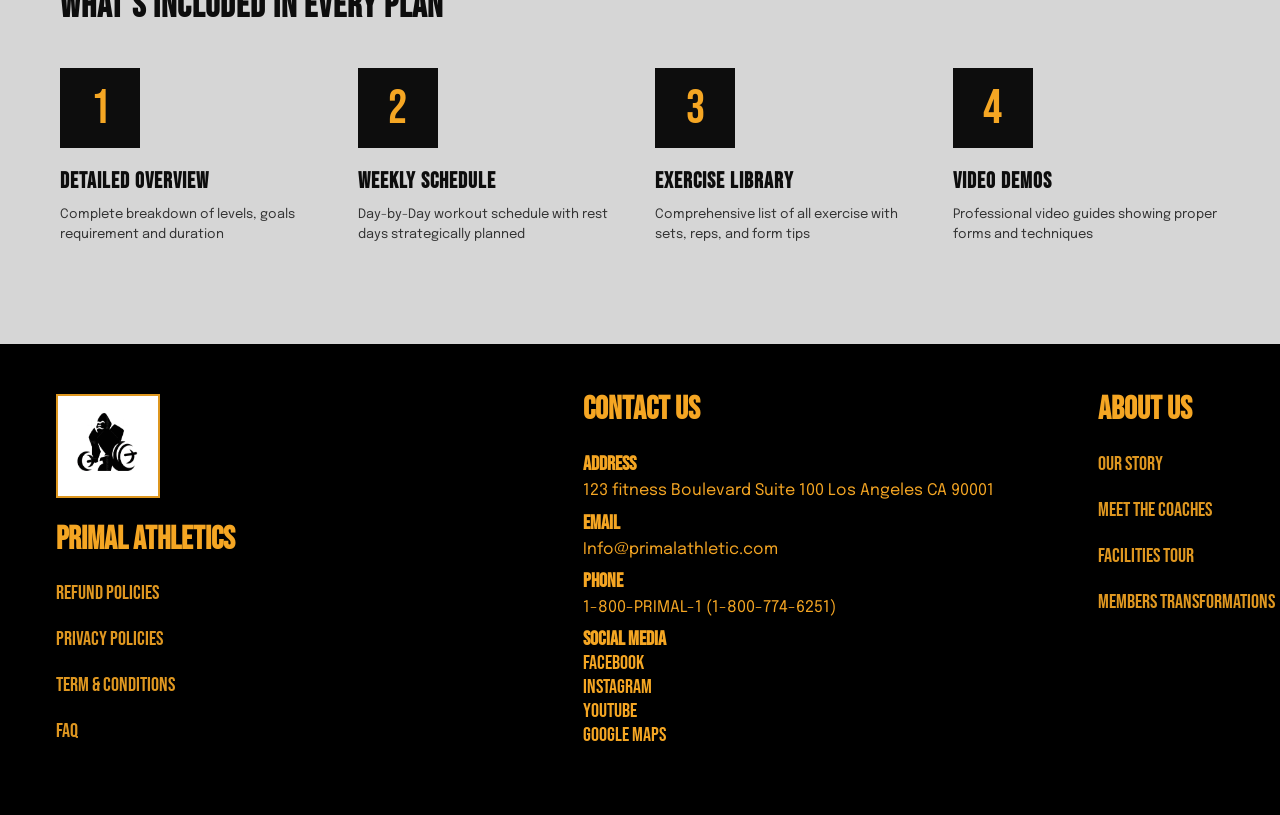
<file: Planbooking.html>
<!DOCTYPE html>
<html lang="en">
<head>
    <meta charset="UTF-8">
    <meta name="viewport" content="width=device-width, initial-scale=1.0">
    <link href="https://fonts.googleapis.com/css2?family=Bebas+Neue&family=Epilogue:wght@400;700&display=swap" rel="stylesheet">
    <link rel="stylesheet" href="PlanBooking.css">
    <title>Primal Athletic - Workout Plans</title>
</head>
<body>
    <header class="navbar-bg">
        <div class="navbar-container">
            
            <a href="index.html" class="logo-link">
                <img src="images/Logo.png" alt="Primal Athletic" class="logo">
            </a>

            <nav class="nav-buttons">
                <ul>
                    <li><a href="index.html" class="nav-home">Home</a></li>
                    <li><a href="shop.html" class="nav-shop">Shop</a></li>
                    <li><a href="Planbooking.html" class="nav-services">Services</a></li>
                </ul>
            </nav>
            <div class="nav-icons">
    <div class="search-wrapper">
        <button class="search-trigger">
            <a class="icon-search" aria-label="Search">🔍</a>
        </button>
        <div class="search-bar-dropdown">
            <input type="text" id="site-search" placeholder="Search Primal Athletic...">
            <div id="search-results"></div>
        </div>
    </div>
    <a href="chartandcheckout.html" class="icon-cart" aria-label="View Cart">🛒</a>
    <a href="useraccount.html" class="icon-profile" aria-label="User Profile">👤</a>
                <a href="aboutus.html" class="about-us-btn">ABOUT US</a>
            </div>

        </div>
    </header> 

    <div class="second-navbar">
        <nav class="second-nav-container">
            <a href="Planbooking.html" class="second-nav-link">WORKOUT PLANS</a>
            <a href="classes.html" class="second-nav-link" id="lace">CLASSES</a>
        </nav>
    </div>

    <main class="page-container">
        
        <section class="browse-section">
    <h1 class="section-heading">BROWSE PLANS</h1>
    <div class="browse-grid">
        <div class="browse-card" id="byLevelBtn">
            <div class="browse-header">
                <span class="browse-icon">🎯</span>
                <span class="browse-arrow">&gt;</span>
            </div>
            <h3>BY LEVEL</h3>
            <p>Find workouts matched to your experience</p>
        </div>
        <div class="browse-card" id="byGoalBtn">
            <div class="browse-header">
                <span class="browse-icon">⚡</span>
                <span class="browse-arrow">&gt;</span>
            </div>
            <h3>BY GOAL</h3>
            <p>Choose plans based on your fitness objectives</p>
        </div>
        <div class="browse-card" id="byEquipmentBtn">
            <div class="browse-header">
                <span class="browse-icon">🏋️</span>
                <span class="browse-arrow">&gt;</span>
            </div>
            <h3>BY EQUIPMENT</h3>
            <p>Select workouts based on available gear</p>
        </div>
    </div>
</section>

        <div class="level-filter-container" id="levelFilterContainer">
    <h3 class="filter-heading">SELECT LEVEL</h3>
    <div class="filter-buttons">
        <button class="filter-btn active" data-filter="all">ALL LEVELS</button>
        <button class="filter-btn" data-filter="beginner">BEGINNER</button>
        <button class="filter-btn" data-filter="intermediate">INTERMEDIATE</button>
        <button class="filter-btn" data-filter="advance">ADVANCED</button> 
    </div>
</div>

        <div class="level-filter-container" id="goalFilterContainer">
    <h3 class="filter-heading">SELECT GOAL</h3>
    <div class="filter-buttons">
        <button class="goal-filter-btn active" data-filter="all">ALL GOALS</button>
        <button class="goal-filter-btn" data-filter="build foundation">BUILD FOUNDATION</button>
        <button class="goal-filter-btn" data-filter="time efficient">TIME-EFFICIENT</button>
        <button class="goal-filter-btn" data-filter="weight loss">WEIGHT LOSS</button>
        <button class="goal-filter-btn" data-filter="increase endurance">INCREASE ENDURANCE</button>
        <button class="goal-filter-btn" data-filter="transformation">TRANSFORMATION</button>
    </div>
</div>

<div class="level-filter-container" id="equipmentFilterContainer">
    <h3 class="filter-heading">SELECT EQUIPMENT</h3>
    <div class="filter-buttons">
        <button class="equipment-filter-btn active" data-filter="all">ALL EQUIPMENT</button>
        <button class="equipment-filter-btn" data-filter="none required">NO EQUIPMENT</button>
        <button class="equipment-filter-btn" data-filter="minimal equipment">MINIMAL</button>
        <button class="equipment-filter-btn" data-filter="dumbbells & bands">DUMBBELLS & BANDS</button>
        <button class="equipment-filter-btn" data-filter="cardio">CARDIO</button>
        <button class="equipment-filter-btn" data-filter="full gym">FULL GYM</button>
    </div>
</div>

        

        <section class="all-plans-section">
            <h1 class="section-heading">ALL WORKOUT PLANS</h1>
            <div class="plans-grid">
                
                <div class="plan-card">
                    <div class="plan-image-placeholder">
                        <img src="images/Top Home Exercise Tips to Stay Fit Without a Gym.jpg" alt="Quick Start Workout">
                        <span class="plan-price">$29.99</span>
                    </div>
                    <div class="plan-content">
                        <div class="plan-meta">
                            <span class="plan-badge">BEGINNER</span>
                            <span class="plan-rating">★ 4.8 <span class="review-count">(342)</span></span>
                        </div>
                        <h2 class="plan-title">7 DAYS QUICK START</h2>
                        <p class="plan-desc">Perfect for beginners starting their fitness journey. Build fundamentals strength and establish healthy habits.</p>
                        <div class="plan-details-list">
                            <p>⏱ 7 Days</p>
                            <p><strong>Goal:</strong> Build Foundation</p>
                            <p><strong>Equipment:</strong> None Required</p>
                            <p><strong>21</strong> Exercises included</p>
                        </div>
                    </div>
                    <button type="button" class="view-btn">VIEW DETAILS</button>
                </div>

                <div class="plan-card">
                    <div class="plan-image-placeholder">
                         <img src="images/4S Hotel Hanswirt _ Beweglichkeit, Kraft und Wohlbefinden.jpg" alt="Quick Start Workout" width="50" height="50">
                        <span class="plan-price">$39.99</span>
                    </div>
                    <div class="plan-content">
                        <div class="plan-meta">
                            <span class="plan-badge">INTERMEDIATE</span>
                            <span class="plan-rating">★ 4.9 <span class="review-count">(521)</span></span>
                        </div>
                        <h2 class="plan-title">10 DAYS CHALLENGE</h2>
                        <p class="plan-desc">Take your fitness to the next level with this intensive 10 day program designed to boost endurance and strength.</p>
                        <div class="plan-details-list">
                            <p>⏱ 10 Days</p>
                            <p><strong>Goal:</strong> Build Foundation</p>
                            <p><strong>Equipment:</strong> None Required</p>
                            <p><strong>21</strong> Exercises included</p>
                        </div>
                    </div>
                    <button type="button" class="view-btn">VIEW DETAILS</button>
                </div>

                <div class="plan-card">
                    <div class="plan-image-placeholder">
                        <img src="images/womanlifting.webp" alt="Image">
                        <span class="plan-price">$49.99</span>
                    </div>
                    <div class="plan-content">
                        <div class="plan-meta">
                            <span class="plan-badge">ALL LEVELS</span>
                            <span class="plan-rating">★ 4.8 <span class="review-count">(342)</span></span>
                        </div>
                        <h2 class="plan-title">FOR BUSY PROFESSIONALS</h2>
                        <p class="plan-desc">Maximize results with minimal time investment. 20-30 minute workouts designed for busy schedules.</p>
                        <div class="plan-details-list">
                            <p>⏱ 4 Weeks</p>
                            <p><strong>Goal:</strong> Time Efficient Fitness</p>
                            <p><strong>Equipment:</strong> Minimal Equipment</p>
                            <p><strong>42</strong> included</p>
                        </div>
                    </div>
                    <button type="button" class="view-btn">VIEW DETAILS</button>
                </div>

                <div class="plan-card">
            <div class="plan-image-placeholder">
                <img src="images/thirtyD.jpg" alt="30 Days Challenge">
                <span class="plan-price">$59.99</span>
            </div>
            <div class="plan-content">
                <div class="plan-meta">
                    <span class="plan-badge">ADVANCE</span>
                    <span class="plan-rating">★ 4.9 <span class="review-count">(1243)</span></span>
                </div>
                <h2 class="plan-title">30 DAYS CHALLENGE</h2>
                <p class="plan-desc">Transform your body in 30 days with this intensive program. Advance techniques for maximum muscle gain and strength.</p>
                <div class="plan-details-list">
                    <p>⏱ 30 Days</p>
                    <p><strong>Goal:</strong> Complete Transformation</p>
                    <p><strong>Equipment:</strong> Full Gym Access</p>
                    <p><strong>90</strong> Exercises included</p>
                </div>
            </div>
            <button type="button" class="view-btn">VIEW DETAILS</button>
        </div>

         <div class="plan-card">
            <div class="plan-image-placeholder">
                <img src="images/fatburn.jpg" alt="Fat Burn Program">
                <span class="plan-price">$49.99</span>
            </div>
            <div class="plan-content">
                <div class="plan-meta">
                    <span class="plan-badge">INTERMEDIATE</span>
                    <span class="plan-rating">★ 4.8 <span class="review-count">(892)</span></span>
                </div>
                <h2 class="plan-title">FAT BURN PROGRAM</h2>
                <p class="plan-desc">Science based fat burning program combining HIIT cardio and strength training for optimal weight loss results.</p>
                <div class="plan-details-list">
                    <p>⏱ 8 Weeks</p>
                    <p><strong>Goal:</strong> Weight Loss</p>
                    <p><strong>Equipment:</strong> Cardio Equipment</p>
                    <p><strong>56</strong> Exercises included</p>
                </div>
            </div>
            <button type="button" class="view-btn">VIEW DETAILS</button>
        </div>

            </div>
        </section>

        <section class="included-section">
            <hr class="divider-line">
            <h2 class="included-heading">WHAT'S INCLUDED IN EVERY PLAN</h2>
            <div class="included-grid">
                
                <div class="included-item">
                    <div class="included-number">1</div>
                    <h4 class="included-title">DETAILED OVERVIEW</h4>
                    <p class="included-desc">Complete breakdown of levels, goals requirement and duration</p>
                </div>

                <div class="included-item">
                    <div class="included-number">2</div>
                    <h4 class="included-title">WEEKLY SCHEDULE</h4>
                    <p class="included-desc">Day-by-Day workout schedule with rest days strategically planned</p>
                </div>

                <div class="included-item">
                    <div class="included-number">3</div>
                    <h4 class="included-title">EXERCISE LIBRARY</h4>
                    <p class="included-desc">Comprehensive list of all exercise with sets, reps, and form tips</p>
                </div>

                <div class="included-item">
                    <div class="included-number">4</div>
                    <h4 class="included-title">VIDEO DEMOS</h4>
                    <p class="included-desc">Professional video guides showing proper forms and techniques</p>
                </div>

            </div>
        </section>

    </main>
    
   
   <script>
       (function () {
         const WORKOUT_PARAM_KEY = "workout";
         const DETAILS_URL = "workout-details.html";

         const REQUIRED_TITLES = new Set([
           "7 Days Quick Start",
           "10 Days Challenge",
           "For Busy Professionals",
           "30 Days Challenge",
           "Fat Burn Program"
         ]);

         const getCardWorkoutTitle = (cardEl) => {
           const titleEl = cardEl.querySelector(".plan-title");
           const raw = titleEl ? titleEl.textContent : "";
           const normalized = String(raw || "").trim();

           
           if (REQUIRED_TITLES.has(normalized)) return normalized;

           const lower = normalized.toLowerCase();
           for (const t of REQUIRED_TITLES) {
             if (t.toLowerCase() === lower) return t;
           }
           return null;
         };

         const goToDetails = (workoutTitle) => {
           if (!workoutTitle) return;
           const params = new URLSearchParams({ [WORKOUT_PARAM_KEY]: workoutTitle });
           window.location.href = `${DETAILS_URL}?${params.toString()}`;
         };

         document.addEventListener("DOMContentLoaded", () => {
           document.querySelectorAll(".plan-card").forEach((cardEl) => {
             const workoutTitle = getCardWorkoutTitle(cardEl);
             const btn = cardEl.querySelector(".view-btn");
             if (!btn) return;

             btn.addEventListener("click", () => {
               goToDetails(workoutTitle);
             });
           });
         });
       })();
   </script>

    <!--Footer-->
    <section class="footer-section">
    <div class="terms">
        <img src="images/Logo.png" alt="Logo" class="terms-img">
        <h3 class="terms-big-text">PRIMAL ATHLETICS</h3>
        <p class="terms-small-text">REFUND POLICIES</p>
        <p class="terms-small-text">PRIVACY POLICIES</p>
        <p class="terms-small-text">TERM & CONDITIONS</p>
        <p class="terms-small-text">FAQ</p>
    </div>

    <div class="footer-links-col">
        <h3 class="links-big-text">CONTACT US</h3>
        
        <div class="link-group">
            <h4 class="links-title">ADDRESS</h4>
            <p class="links-small-text">123 fitness Boulevard Suite 100 Los Angeles CA 90001</p>
        </div>

        <div class="link-group">
            <h4 class="links-title">EMAIL</h4>
            <p class="links-small-text">Info@primalathletic.com</p>
        </div>

        <div class="link-group">
            <h4 class="links-title">PHONE</h4>
            <p class="links-small-text">1-800-PRIMAL-1 (1-800-774-6251)</p>
        </div>

        <div class="link-group">
            <h4 class="links-title">SOCIAL MEDIA</h4>
            <p class="links-title">FACEBOOK</p>
            <p class="links-title">INSTAGRAM</p>
            <p class="links-title">YOUTUBE</p>
            <p class="links-title">GOOGLE MAPS</p>
        </div>
    </div>

    <div class="footer-about-col">
        <h3 class="links-big-text">ABOUT US</h3>
        <a href="aboutus.html"><p class="terms-small-text">OUR STORY</p></a>
        <a href="aboutus.html"><p class="terms-small-text">MEET THE COACHES</p></a>
        <a href="aboutus.html"><p class="terms-small-text">FACILITIES TOUR</p></a>
        <a href="aboutus.html"><p class="terms-small-text">MEMBERS TRANSFORMATIONS</p></a>
    </div>
</section>

<div id="workoutModal" class="modal-overlay">
    <div class="modal-card">
        <span class="modal-close-btn">&times;</span>
        <div class="modal-header-image" id="modalImageContainer">
            <span class="modal-price-badge" id="modalPrice">$0.00</span>
        </div>
        <div class="modal-body">
            <span class="modal-badge" id="modalBadge">LEVEL</span>
            <h2 class="modal-title" id="modalTitle">Workout Plan Title</h2>
            <hr class="modal-divider">
            <div class="modal-details-content" id="modalDetails">
                </div>
            <button class="modal-action-btn">BOOK THIS PLAN NOW</button>
        </div>
    </div>
</div>

<script src="js/script.js"></script>

</body>
</html>
</file>
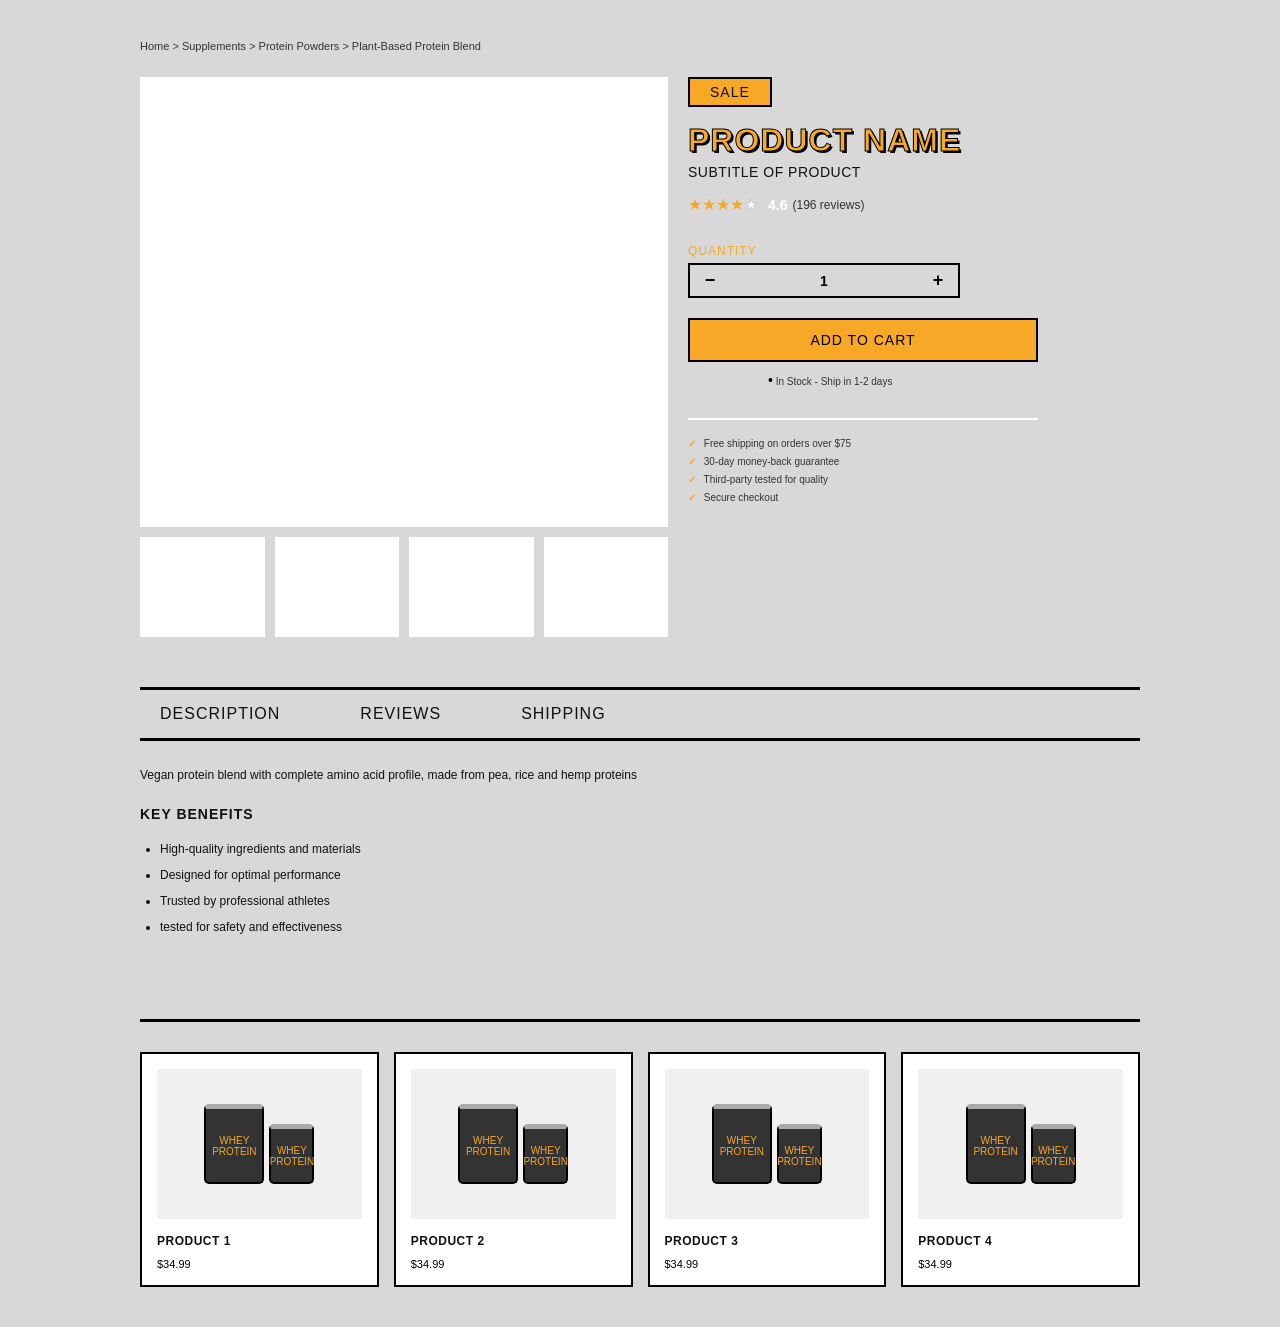
<file: Product.Details.html>
<!DOCTYPE html>
<html lang="en">
<head>
    <meta charset="UTF-8">
    <meta name="viewport" content="width=device-width, initial-scale=1.0">
    <title>PRODUCT DETAILS</title>
    <link rel="stylesheet" href="ProductDetails.css">
</head>
<body>
    <div class="container">
        <nav class="breadcrumbs">
            Home &gt; Supplements &gt; Protein Powders &gt; Plant-Based Protein Blend
        </nav>

        <div class="product-main">
            <div class="product-gallery">
                <div class="main-image"></div>
                <div class="thumbnail-row">
                    <div class="thumb"></div>
                    <div class="thumb"></div>
                    <div class="thumb"></div>
                    <div class="thumb"></div>
                </div>
            </div>

            <div class="product-details">
                <div class="sale-badge">SALE</div>
                
                <h1 class="product-title">PRODUCT NAME</h1>
                <p class="product-subtitle">SUBTITLE OF PRODUCT</p>
                
                <div class="reviews">
                    <span class="stars">&#9733;&#9733;&#9733;&#9733;<span class="half-star">&#9733;</span></span>
                    <span class="rating-score">4.6</span> 
                    <span class="review-count">(196 reviews)</span>
                </div>

                <div class="quantity-section">
                    <label>QUANTITY</label>
                    <div class="quantity-box">
                        <button class="minus">&minus;</button>
                        <input type="text" value="1" readonly>
                        <button class="plus">&plus;</button>
                    </div>
                </div>

                <button class="add-to-cart">ADD TO CART</button>
                
                <p class="stock-status"><span class="dot">&bull;</span> In Stock - Ship in 1-2 days</p>

                <hr class="divider">

                <ul class="features-list">
                    <li><span>&check;</span> Free shipping on orders over $75</li>
                    <li><span>&check;</span> 30-day money-back guarantee</li>
                    <li><span>&check;</span> Third-party tested for quality</li>
                    <li><span>&check;</span> Secure checkout</li>
                </ul>
            </div>
        </div>

        <div class="tabs-container">
            <div class="tabs-header">
                <div class="tab active">DESCRIPTION</div>
                <div class="tab">REVIEWS</div>
                <div class="tab">SHIPPING</div>
            </div>
            <div class="tab-content">
                <p>Vegan protein blend with complete amino acid profile, made from pea, rice and hemp proteins</p>
                
                <h3 class="key-benefits-title">KEY BENEFITS</h3>
                <ul class="benefits-list">
                    <li>High-quality ingredients and materials</li>
                    <li>Designed for optimal performance</li>
                    <li>Trusted by professional athletes</li>
                    <li>tested for safety and effectiveness</li>
                </ul>
            </div>
        </div>

        <hr class="section-divider">
        <div class="related-products">
            <div class="product-card">
                <div class="card-image-placeholder">
                    <div class="dummy-jars">
                        <div class="jar large">WHEY<br>PROTEIN</div>
                        <div class="jar small">WHEY<br>PROTEIN</div>
                    </div>
                </div>
                <h4>PRODUCT 1</h4>
                <p class="price">$34.99</p>
            </div>
            <div class="product-card">
                <div class="card-image-placeholder">
                    <div class="dummy-jars">
                        <div class="jar large">WHEY<br>PROTEIN</div>
                        <div class="jar small">WHEY<br>PROTEIN</div>
                    </div>
                </div>
                <h4>PRODUCT 2</h4>
                <p class="price">$34.99</p>
            </div>
            <div class="product-card">
                <div class="card-image-placeholder">
                    <div class="dummy-jars">
                        <div class="jar large">WHEY<br>PROTEIN</div>
                        <div class="jar small">WHEY<br>PROTEIN</div>
                    </div>
                </div>
                <h4>PRODUCT 3</h4>
                <p class="price">$34.99</p>
            </div>
            <div class="product-card">
                <div class="card-image-placeholder">
                    <div class="dummy-jars">
                        <div class="jar large">WHEY<br>PROTEIN</div>
                        <div class="jar small">WHEY<br>PROTEIN</div>
                    </div>
                </div>
                <h4>PRODUCT 4</h4>
                <p class="price">$34.99</p>
            </div>
        </div>
    </div>
    <script src="js/products.js"></script>
</body>
</html>
</file>
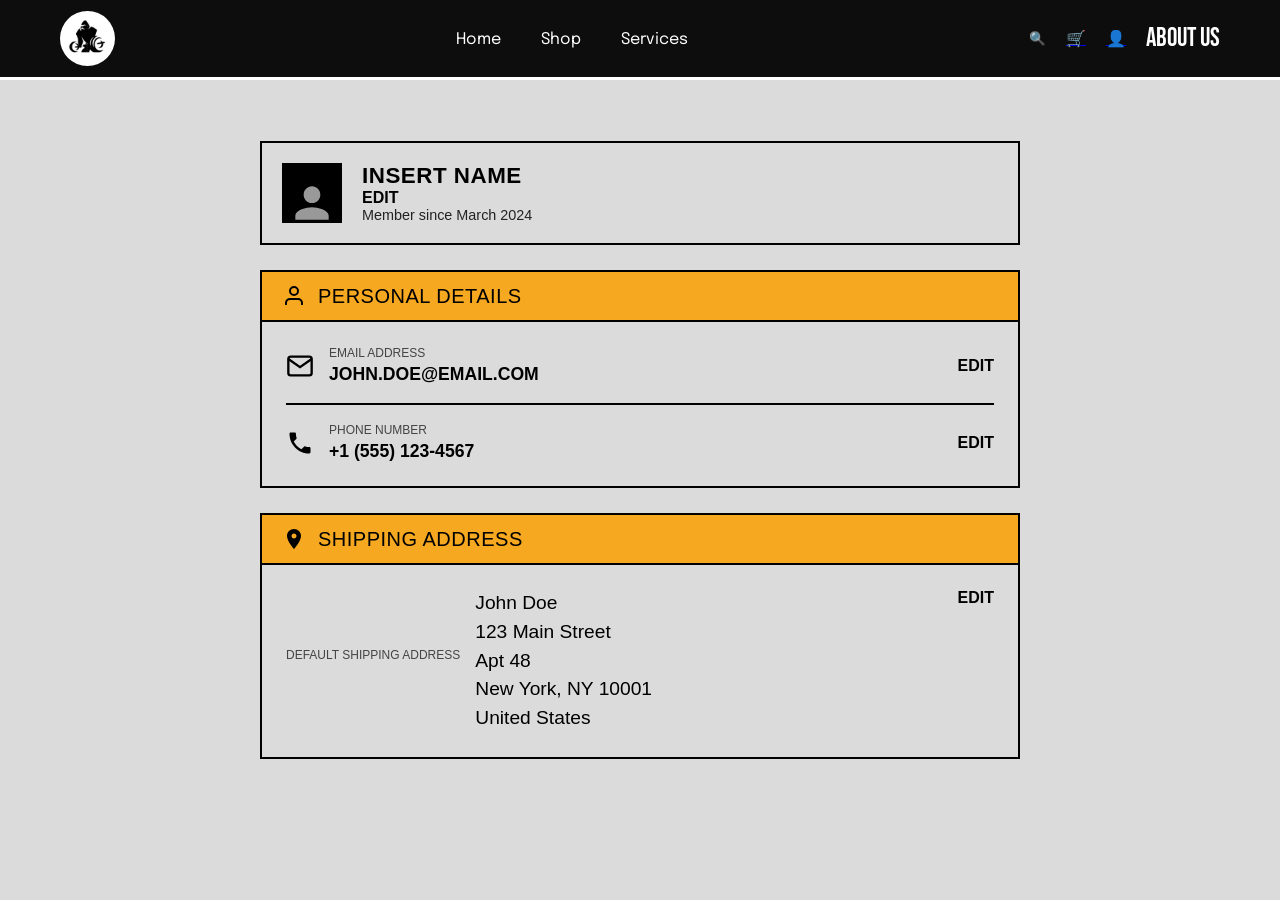
<file: useraccount.html>
<!DOCTYPE html>
<html lang="en">
<head>
    <meta charset="UTF-8">
    <meta name="viewport" content="width=device-width, initial-scale=1.0">
    <title>Primal Athletic</title>
    <link href="https://fonts.googleapis.com/css2?family=Bebas+Neue&family=Epilogue:wght@400&display=swap" rel="stylesheet">
    <link rel="stylesheet" href="styleuseraccount.css">
    <script src="js/script.js" defer></script>
    <script src="js/useraccount.js" defer></script>
</head>
<body>
    <header class="navbar-bg">
        <div class="navbar-container">
            
            <a href="index.html" class="logo-link">
                <img src="images/Logo.png" alt="Primal Athletic" class="logo">
            </a>

            <nav class="nav-buttons">
                <ul>
                    <li><a href="index.html" class="nav-home">Home</a></li>
                    <li><a href="shop.html" class="nav-shop">Shop</a></li>
                    <li><a href="Planbooking.html" class="nav-services">Services</a></li>
                </ul>
            </nav>

            <div class="nav-icons">
                <div class="search-wrapper">
                    <button class="search-trigger">
                        <a class="icon-search" aria-label="Search">🔍</a>
                    </button>
                    <div class="search-bar-dropdown">
                        <input type="text" id="site-search" placeholder="Search Primal Athletic...">
                        <div id="search-results"></div>
                    </div>
                </div>
                <a href="chartandcheckout.html" class="icon-cart" aria-label="View Cart">🛒</a>
                <a href="useraccount.html" class="icon-profile" aria-label="User Profile">👤</a>
                <a href="aboutus.html" class="about-us-btn">ABOUT US</a>
            </div>

        </div>
    </header> 

    <main class="scroll-container">

        <section class="viewport-section">
            <div class="content-wrapper">
                
                <div class="card header-card bg-primary">
                    <div class="avatar-box">
                        <svg viewBox="0 0 24 24" fill="currentColor">
                            <path d="M12 12c2.21 0 4-1.79 4-4s-1.79-4-4-4-4 1.79-4 4 1.79 4 4 4zm0 2c-2.67 0-8 1.34-8 4v2h16v-2c0-2.66-5.33-4-8-4z"/>
                        </svg>
                    </div>
                    <div class="header-info">
                        <div class="header-info-row">
                            <h1 id="profile-name">Insert Name</h1>
                            <button class="text-btn header-edit-btn" type="button" data-action="edit-display-name">EDIT</button>
                        </div>
                        <p id="profile-member-since">Member since March 2024</p>
                    </div>
                </div>

                <div class="card">
                    <div class="card-header bg-primary">
                        <svg viewBox="0 0 24 24" fill="none" stroke="currentColor" stroke-width="2">
                            <path d="M20 21v-2a4 4 0 0 0-4-4H8a4 4 0 0 0-4 4v2"></path>
                            <circle cx="12" cy="7" r="4"></circle>
                        </svg>
                        <h2>PERSONAL DETAILS</h2>
                    </div>
                    <div class="card-body">
                        <div class="detail-row">
                            <div class="detail-left">
                                <svg viewBox="0 0 24 24" fill="none" stroke="currentColor" stroke-width="2">
                                    <path d="M4 4h16c1.1 0 2 .9 2 2v12c0 1.1-.9 2-2 2H4c-1.1 0-2-.9-2-2V6c0-1.1.9-2 2-2z"></path>
                                    <polyline points="22,6 12,13 2,6"></polyline>
                                </svg>
                                <div class="detail-text">
                                    <span class="label">EMAIL ADDRESS</span>
                                    <span class="value" data-field-value="email">JOHN.DOE@EMAIL.COM</span>
                                </div>
                            </div>
                            <div class="detail-right">
                                <button class="text-btn" type="button" data-action="edit-personal">EDIT</button>
                            </div>
                        </div>
                        
                        <hr class="divider">
                        
                        <div class="detail-row">
                            <div class="detail-left">
                                <svg viewBox="0 0 24 24" fill="currentColor">
                                    <path d="M6.62 10.79c1.44 2.83 3.76 5.14 6.59 6.59l2.2-2.2c.27-.27.67-.36 1.02-.24 1.12.37 2.33.57 3.57.57.55 0 1 .45 1 1V20c0 .55-.45 1-1 1-9.39 0-17-7.61-17-17 0-.55.45-1 1-1h3.5c.55 0 1 .45 1 1 0 1.25.2 2.45.57 3.57.11.35.03.74-.25 1.02l-2.2 2.2z"/>
                                </svg>
                                <div class="detail-text">
                                    <span class="label">PHONE NUMBER</span>
                                    <span class="value" data-field-value="phone">+1 (555) 123-4567</span>
                                </div>
                            </div>
                            <div class="detail-right">
                                <button class="text-btn" type="button" data-action="edit-personal">EDIT</button>
                            </div>
                        </div>
                    </div>
                </div>

                <div class="card">
                    <div class="card-header bg-primary">
                        <svg viewBox="0 0 24 24" fill="currentColor">
                            <path d="M12 2C8.13 2 5 5.13 5 9c0 5.25 7 13 7 13s7-7.75 7-13c0-3.87-3.13-7-7-7zm0 9.5c-1.38 0-2.5-1.12-2.5-2.5s1.12-2.5 2.5-2.5 2.5 1.12 2.5 2.5-1.12 2.5-2.5 2.5z"/>
                        </svg>
                        <h2>SHIPPING ADDRESS</h2>
                    </div>
                    <div class="card-body">
                        <div class="detail-row address-row">
                            <div class="detail-left address-content">
                                <span class="label">DEFAULT SHIPPING ADDRESS</span>
                                <div id="shipping-edit-host" class="address-lines" data-shipping-readonly>
                                    <span data-ship-line1>John Doe</span><br>
                                    <span data-ship-line2>123 Main Street</span><br>
                                    <span data-ship-line3>Apt 48</span><br>
                                    <span data-ship-line4>New York, NY 10001</span><br>
                                    <span data-ship-line5>United States</span>
                                </div>
                            </div>
                            <div class="detail-right align-top">
                                <button class="text-btn" type="button" data-action="edit-shipping">EDIT</button>
                            </div>
                        </div>
                    </div>
                </div>

            </div>
        </section>

        <section class="viewport-section">
            <div class="content-wrapper">
                
                <div class="card">
                    <div class="card-header bg-primary">
                        <svg viewBox="0 0 24 24" fill="none" stroke="currentColor" stroke-width="2">
                            <rect x="1" y="4" width="22" height="16" rx="2" ry="2"></rect>
                            <line x1="1" y1="10" x2="23" y2="10"></line>
                        </svg>
                        <h2>PAYMENT METHODS</h2>
                    </div>
                    <div class="card-body">
                        <div class="inner-card bg-primary payment-card" data-payment-index="0">
                            <div class="payment-left">
                                <div class="badge-white">VISA</div>
                                <div class="payment-info">
                                    <span class="card-number">**** **** **** 4532</span>
                                    <span class="card-expiry">Expires 12/2027</span>
                                </div>
                            </div>
                            <div class="payment-right">
                                <span class="btn-black">DEFAULT</span>
                                <button class="btn-white">EDIT</button>
                            </div>
                        </div>
                        
                        <button class="btn-full bg-primary" type="button" data-action="add-payment">+ ADD PAYMENT METHOD</button>
                    </div>
                </div>

                <div class="card">
                    <div class="card-header bg-primary flex-between">
                        <div class="header-left">
                            <svg viewBox="0 0 24 24" fill="none" stroke="currentColor" stroke-width="2">
                                <path d="M21 16V8a2 2 0 0 0-1-1.73l-7-4a2 2 0 0 0-2 0l-7 4A2 2 0 0 0 3 8v8a2 2 0 0 0 1 1.73l7 4a2 2 0 0 0 2 0l7-4A2 2 0 0 0 21 16z"></path>
                                <polyline points="3.27 6.96 12 12.01 20.73 6.96"></polyline>
                                <line x1="12" y1="22.08" x2="12" y2="12"></line>
                            </svg>
                            <h2>RECENT ORDERS</h2>
                        </div>
                        <a href="#" class="text-btn" style="text-decoration: none;">VIEW ALL &rarr;</a>
                    </div>
                    <div class="card-body">
                        <div id="recent-orders-list" class="recent-orders-list">
                            <div class="inner-card bg-primary order-card">
                                <div class="order-top flex-between">
                                    <div class="order-info">
                                        <h3>#PA-2024-001</h3>
                                        <p>March 20, 2026</p>
                                    </div>
                                    <div class="badge-white uppercase">PROCESSING</div>
                                </div>
                                <hr class="divider">
                                <div class="order-bottom flex-between">
                                    <span>2 items</span>
                                    <a href="#" class="text-btn" style="text-decoration: none;">VIEW ORDER &rarr;</a>
                                </div>
                            </div>
                        
                            <div class="inner-card bg-primary order-card">
                                <div class="order-top flex-between">
                                    <div class="order-info">
                                        <h3>#PA-2024-002</h3>
                                        <p>March 15, 2026</p>
                                    </div>
                                    <div class="btn-black uppercase">DELIVERED</div>
                                </div>
                                <hr class="divider">
                                <div class="order-bottom flex-between">
                                    <span>2 items</span>
                                    <a href="#" class="text-btn" style="text-decoration: none;">VIEW ORDER &rarr;</a>
                                </div>
                            </div>
                        </div>
                    </div>
                </div>

            </div>
        </section>

        <section class="viewport-section">
            <div class="content-wrapper">
                
                <div class="card">
                    <div class="card-header bg-primary">
                        <svg viewBox="0 0 24 24" fill="none" stroke="currentColor" stroke-width="2">
                            <circle cx="12" cy="12" r="3"></circle>
                            <path d="M19.4 15a1.65 1.65 0 0 0 .33 1.82l.06.06a2 2 0 0 1 0 2.83 2 2 0 0 1-2.83 0l-.06-.06a1.65 1.65 0 0 0-1.82-.33 1.65 1.65 0 0 0-1 1.51V21a2 2 0 0 1-2 2 2 2 0 0 1-2-2v-.09A1.65 1.65 0 0 0 9 19.4a1.65 1.65 0 0 0-1.82.33l-.06.06a2 2 0 0 1-2.83 0 2 2 0 0 1 0-2.83l.06-.06a1.65 1.65 0 0 0 .33-1.82 1.65 1.65 0 0 0-1.51-1H3a2 2 0 0 1-2-2 2 2 0 0 1 2-2h.09A1.65 1.65 0 0 0 4.6 9a1.65 1.65 0 0 0-.33-1.82l-.06-.06a2 2 0 0 1 0-2.83 2 2 0 0 1 2.83 0l.06.06a1.65 1.65 0 0 0 1.82.33H9a1.65 1.65 0 0 0 1-1.51V3a2 2 0 0 1 2-2 2 2 0 0 1 2 2v.09a1.65 1.65 0 0 0 1 1.51 1.65 1.65 0 0 0 1.82-.33l.06-.06a2 2 0 0 1 2.83 0 2 2 0 0 1 0 2.83l-.06.06a1.65 1.65 0 0 0-.33 1.82V9a1.65 1.65 0 0 0 1.51 1H21a2 2 0 0 1 2 2 2 2 0 0 1-2 2h-.09a1.65 1.65 0 0 0-1.51 1z"></path>
                        </svg>
                        <h2>ACCOUNT SETTINGS</h2>
                    </div>
                    <div class="card-body">
                        <div class="inner-card bg-primary settings-card flex-between">
                            <div class="settings-info">
                                <h3>PASSWORD</h3>
                                <p>******</p>
                            </div>
                            <button class="text-btn" data-action="change-password">CHANGE</button>
                        </div>
                        
                        <div class="inner-card bg-primary settings-card flex-between">
                            <div class="settings-icon-info">
                                <svg viewBox="0 0 24 24" fill="none" stroke="currentColor" stroke-width="2">
                                    <path d="M18 8A6 6 0 0 0 6 8c0 7-3 9-3 9h18s-3-2-3-9"></path>
                                    <path d="M13.73 21a2 2 0 0 1-3.46 0"></path>
                                </svg>
                                <div class="settings-info">
                                    <h3>EMAIL NOTIFICATION</h3>
                                    <p>Receive updates about orders and promotions</p>
                                </div>
                            </div>
                            <button class="text-btn" data-action="manage-notifications">MANAGE</button>
                        </div>
                    </div>
                </div>

                <div class="card">
                    <div class="card-header bg-primary">
                        <svg viewBox="0 0 24 24" fill="none" stroke="currentColor" stroke-width="2">
                            <path d="M9 21H5a2 2 0 0 1-2-2V5a2 2 0 0 1 2-2h4"></path>
                            <polyline points="16 17 21 12 16 7"></polyline>
                            <line x1="21" y1="12" x2="9" y2="12"></line>
                        </svg>
                        <h2>SESSION</h2>
                    </div>
                    <div class="card-body">
                        <div class="session-box bg-primary">
                            <p class="label">LOGGED IN AS</p>
                            <h3 class="session-email" data-session-email><span class="logged-in-as-text">JOHN.DOE@EMAIL.COM</span></h3>
                        </div>
                        <button class="btn-full btn-black-full">LOG OUT</button>
                    </div>
                </div>

            </div>
        </section>

    </main>
</body>
</html>
</file>
<file: homepage.css>
/* --- CLEAN GLOBAL RESET --- */
* {
    margin: 0;
    padding: 0;
    box-sizing: border-box;
}

html {
    /* Set the requested background color */
    background-color: #D6D6D6; 
    
    /* Force only one scrollbar on the far right */
    overflow-x: hidden; 
    overflow-y: scroll; /* Keeps the bar visible so the page doesn't 'jump' */
    height: 100%;
}

body {
    /* Match background and ensure it doesn't create a second scrollbar */
    background-color: #D6D6D6; 
    width: 100%;
    min-height: 100%;
    position: relative;
    
    /* padding-top: 80px;  Keep this if your navbar is fixed */
    padding-top: 80px; 
    
    /* CRITICAL: This stops the body from having its own scrollbar */
    overflow: visible; 
}

/* =========================================
   HEADER / NAVBAR (Standard Size)
========================================= */

.navbar-bg {
    width: 100%;
    height: 80px; /* Standard navbar height */
    background-color: #0d0d0d; 
    position: fixed; 
    top: 0; 
    left: 0; 
    z-index: 9999; 
    border-bottom: 3px solid #ffffff; /* NEW: Thick white horizontal line separating the navbar and hero */
}


/*search button*/
/* The container for the icon and the hidden bar */
.search-wrapper {
    position: relative;
    display: flex;
    align-items: center;
    height: 100%; /* Matches navbar height */
}

.search-trigger {
    background-color: transparent !important; /* Removes the white background */
    border: none;                             /* Removes any default button borders */
    outline: none;                            /* Removes the glow when clicked */
    padding: 0;                               /* Ensures no extra spacing creates a "box" look */
    cursor: pointer;
    display: flex;
    align-items: center;
}

/* If the icon itself has a background (like an <img> tag or a <span>) */
.search-trigger img, .search-trigger i {
    background: transparent;
}

/* The actual bar that appears at the bottom */
.search-bar-dropdown {
    position: absolute;
    top: 100%; /* This places it exactly at the bottom of the navbar */
    right: 0;
    width: 0;
    overflow: hidden;
    background: #111; /* Matches your dark theme */
    transition: width 0.3s ease, padding 0.3s ease;
    display: flex;
    flex-direction: column;
    border-bottom: 2px solid #ff9900; /* Primal orange accent */
}

/* Trigger expansion on hover of the wrapper */
.search-wrapper:hover .search-bar-dropdown {
    width: 300px;
    padding: 10px;
}

#site-search {
    width: 100%;
    background: transparent;
    border: 1px solid #444;
    color: white;
    padding: 8px;
    outline: none;
}

/* Style for results appearing under the input */
#search-results {
    background: #1a1a1a;
    color: white;
    font-size: 0.9rem;
}

/* --- Flexbox Container --- */
.navbar-container {
    width: 100%;
    max-width: 1200px; /* REDUCED: This pulls the logo and icons closer to the center! */
    height: 100%;
    margin: 0 auto; 
    display: flex;
    justify-content: space-between; 
    align-items: center; 
    padding: 0 20px; 
}

/* --- Left Side: Logo --- */
.logo-link {
    width: 55px;  
    height: 55px; 
    display: flex;
    align-items: center;
    justify-content: center;
    background-color: #ffffff;
    border-radius: 50%;
    overflow: hidden; 
    text-decoration: none;
}

.logo {
    width: 100%;
    height: 100%;
    object-fit: cover; 
}

/* --- Center: Nav Links --- */
/* OVERWRITING OLD BUGS: No more position: absolute! */
.nav-buttons {
    display: flex;
    align-items: center;
}

.nav-buttons ul {
    display: flex;
    flex-direction: row; 
    gap: 40px; 
    list-style: none;
    margin: 0;
    padding: 0;
}

.nav-buttons a {
    font-family: 'Epilogue', sans-serif;
    font-size: 16px; 
    font-weight: 400;
    color: #ffffff;
    text-decoration: none;
    transition: opacity 0.3s ease;
}

.nav-buttons a:hover { opacity: 0.7; }

/* --- Right Side: Group Container --- */
/* OVERWRITING OLD BUGS: No more position: absolute! */
.header-right-group {
    display: flex;
    flex-direction: row;
    align-items: center;
    gap: 35px; 
}

/* --- Right Side: Icons --- */
.nav-icons {
    display: flex;
    flex-direction: row; 
    gap: 20px; 
    align-items: center;
}

.nav-icons span {
    font-size: 20px; 
    color: #ffffff;
    cursor: pointer;
    transition: opacity 0.3s ease;
}

.nav-icons span:hover { opacity: 0.7; }

/* --- Right Side: About Us Button --- */
.about-us-btn {
    font-family: 'Bebas Neue', sans-serif;
    font-size: 26px; 
    font-weight: 400;
    color: #ffffff;
    text-decoration: none;
    transition: opacity 0.3s ease;
}

.about-us-btn:hover { opacity: 0.7; }

/* =========================================
   HERO SECTION
========================================= */

.hero-section {
    width: 100%;
    height: 821px; 
    position: relative;
    border-bottom: 5px solid #ffffff; /* NEW: Thick horizontal line to separate sections */
}

.hero-image-container {
    position: absolute; 
    top: 0;
    left: 0;
    width: 100%; 
    height: 100%; 
    overflow: hidden; 
    z-index: 1; 
}

.hero-bg {
    width: 100%;
    height: 100%;
    object-fit: cover; 
    object-position: center; 
}

/* --- Centered Text Overlay Container --- */
.hero-content-container {
    position: relative;
    width: 100%;
    max-width: 1440px; 
    height: 100%;
    margin: 0 auto; 
    z-index: 2; 
    display: flex; 
    justify-content: center; 
    align-items: center; /* This perfectly centers the text box vertically */
}

/* --- Main Text Group --- */
.hero-text-group {
    width: 100%; 
    display: flex;
    flex-direction: column;
    align-items: center; 
    gap: 19px; 
    text-align: center; 
    margin-top: -80px; /* Slight offset to account for the navbar visually */
}

/* --- Heading --- */
.hero-heading {
    font-family: 'Bebas Neue', sans-serif;
    font-size: 130px; /* SCALED DOWN from 165px */
    line-height: 1; 
    font-weight: 400;
    color: #ffffff;
    margin: 0;
    white-space: nowrap; 
    text-shadow: 2px 2px 10px rgba(0, 0, 0, 0.5); 
}

/* --- Subheading --- */
.hero-subheading {
    font-family: 'Epilogue', sans-serif;
    font-size: 22px; /* SCALED DOWN from 32px */
    line-height: 1;
    font-weight: 400;
    color: #E6E3E3;
    margin: 0;
    letter-spacing: 2px; 
    text-shadow: 2px 2px 10px rgba(0, 0, 0, 0.5);
}

/* --- Action Buttons Container --- */
.hero-buttons {
    display: flex;
    flex-direction: row;
    justify-content: center;
    align-items: center;
    gap: 50px; /* REDUCED: Brought the buttons closer together */
    margin-top: 40px; 
}

/* --- Group 1: Explore Services --- */
.btn-explore {
     width: 250px; /* SCALED DOWN from 326px */
    height: 60px; /* SCALED DOWN from 77px */
    background-color: #000000; 
    border: 1px solid #ffffff; 
    color: #ffffff; 
    font-family: 'Epilogue', sans-serif;
    font-size: 16px; /* SCALED DOWN from 20px */
    font-weight: 600; 
    letter-spacing: 1px;
    text-decoration: none;
    display: flex;
    justify-content: center;
    align-items: center;
    transition: background-color 0.3s ease, color 0.3s ease, transform 0.2s ease;

}

.btn-explore:hover {
    background-color: #e6e6e6; 
    transform: translateY(-2px);
}

/* --- Group 2: Shop Now --- */
.btn-shop {

     width: 250px; /* SCALED DOWN from 326px */
    height: 60px; /* SCALED DOWN from 77px */
    background-color: #ffffff; 
    color: #000000; 
    font-family: 'Epilogue', sans-serif;
    font-size: 16px; /* SCALED DOWN from 20px */
    font-weight: 600; 
    letter-spacing: 1px;
    text-decoration: none;
    display: flex;
    justify-content: center;
    align-items: center;
    transition: background-color 0.3s ease, transform 0.2s ease;

   
}

.btn-shop:hover {
    background-color: #ffffff; 
    color: #000000; 
    transform: translateY(-2px);
}
/* =========================================
   SERVICES SECTION
========================================= */

/* --- 1st Pic: Service Background Container --- */
.service-background {
    width: 100%;
    min-height: 800px; 
    background-color: #D6D6D6; /* UPDATED: Exact gray background */
    display: flex;
    flex-direction: column;
    align-items: center; 
    padding: 100px 20px; 
    position: relative;
}

/* --- 2nd Pic: "OUR SERVICES" Text --- */
.services-title {
    font-family: 'Bebas Neue', sans-serif;
    font-size: 48px; 
    font-weight: 400;
    color: #000000; 
    margin: 0;
    margin-bottom: 47px; /* EXACT GAP: Changed to exactly 47px! */
    letter-spacing: 4%;
}

/* --- The Main Service Box Container --- */
.service-box {
    width: 970px; 
    height: 440px; 
    background-color: #212121; 
    border: 1px solid #FFFFFF; 
    display: flex;
    flex-direction: column;
    justify-content: flex-start; 
    /* THIS IS THE FIX: 20px on Top, 50px on Right, 40px on Bottom, 50px on Left */
    padding: 20px 50px 40px 50px; 
}

/* --- Featured Workout Text --- */
.service-box-title {
    font-family: 'Bebas Neue', sans-serif;
    font-size: 36px; /* Your updated size */
    font-weight: 400; 
    color: #F5A623; /* UPDATED: Your awesome new orange color! */
    margin: 0;
    letter-spacing: 1px;
}

/* --- Container for the 3 Workout Cards --- */
.workout-cards-container {
    display: flex;
    flex-direction: row; 
    gap: 40px; 
    margin-top: 15px; /* THIS IS THE FIX: Pulls the 3 boxes up right under the text */
    width: 100%;
}

/* --- The Individual Workout Cards --- */
.workout-card {
    width: 271px; 
    height: 317px; 
    background-color: #1C1C1C; 
    
    /* NEW: Flexbox to perfectly position the image inside */
    display: flex;
    flex-direction: column;
    align-items: center; /* This perfectly centers the image left-to-right */
    padding-top: 10px; /* This gives that "little bit of space" at the top! */
}

/* --- NEW: Image Placeholder inside the cards --- */
.card-image {
    width: 252px; 
    height: 110px; 
    border: 2px solid #000000; 
    object-fit: cover; /* Acts like a background-size: cover but for img tags */
    display: block; /* Removes tiny extra spacing that HTML sometimes adds below images */
}
/* --- NEW: Card Titles --- */
.card-title {
    width: 149px; /* Exact width requested */
    height: 29px; /* Exact height requested */
    margin-top: 17px; /* EXACT GAP: 17px directly below the image */
    
    font-family: 'Bebas Neue', sans-serif;
    font-size: 20px;
    color: #F5A623;
    margin-bottom: 0; 
    letter-spacing: 1px;
    
    /* Alignment rules */
    display: flex;
    align-items: center; /* Middle align (vertically) */
    justify-content: flex-start; /* Left align (horizontally) */
    
    /* Pushes the text to the left side of the card, lining it up exactly with the image border */
    align-self: flex-start; 
    margin-left: 9.5px; 
}

/* --- NEW: Card Descriptions --- */
.card-desc {
    width: 252px; /* Matches the image width so right-alignment is perfectly flush */
    margin-top: 10px; /* EXACT GAP: 10px below the title */
    
    font-family: 'Epilogue', sans-serif;
    font-size: 14px; /* Exact size requested */
    color: rgba(255, 255, 255, 0.97); /* 97% opacity white */
    
    text-align: left; /* Aligns the text to the right side */
    line-height: 1.4; /* Adds a tiny bit of breathing room between the lines of text */
    margin-bottom: 0;
}

/* --- UPDATED: Learn More Button Link --- */
.learn-more-button {
    width: 127px; 
    height: 48px; 
    margin-top: 12px; 
    background-color: rgba(245, 166, 35, 0.91); 
    align-self: flex-start;
    margin-left: 9.5px; 
    display: flex;
    justify-content: center;
    align-items: center;
    cursor: pointer; 
    
    text-decoration: none; /* Removes the default browser underline for links */
    transition: background-color 0.3s ease; /* Smooth background color fade */
}

/* --- NEW: Hover Effect for the Box --- */
.learn-more-button:hover {
    background-color: #000000; /* Turns the box black */
}

/* --- UPDATED: Learn More Text --- */
.learn-more-text {
    width: 99px; 
    height: 26px; 
    font-family: 'Epilogue', sans-serif;
    font-size: 14px;
    color: #000000; 
    display: flex;
    justify-content: center;
    align-items: center;
    margin: 0;
    
    transition: color 0.3s ease; /* Smooth text color fade */
}

/* --- NEW: Hover Effect for the Text --- */
/* When the button is hovered, change the text inside it to white */
.learn-more-button:hover .learn-more-text {
    color: #FFFFFF; 
}

/* --- NEW: Section Separator Line --- */
.section-separator {
    width: 100%;
    border: none;
    border-top: 3px solid #FFFFFF; /* Change color if your previous lines were different */
    margin-top: 60px; /* Space above the line */
    margin-bottom: 60px; /* Space below the line for the next section */
}

* {
  margin: 0;
  padding: 0;
  box-sizing: border-box;
}

body {
  background: 8F8F8F;
  font-family: 'Epilogue', sans-serif;
}

/* SECTION */
.classes-section {
  display: flex;
  justify-content: center;
  padding: 40px 20px;
}

/* CONTAINER */
.container {
  background: #2f2f2f;
  width: 900px;
  padding: 30px 40px;
  border: 2px solid #3a3a3a;
}

/* TITLE */
.section-title {
  font-family: 'Bebas Neue', sans-serif;
  color: #bbb;
  font-size: 20px;
  letter-spacing: 2px;
  margin-bottom: 20px;
  text-transform: uppercase;
}

/* CLASS CARD */
.class-card {
  background: #c6861a;
  display: flex;
  justify-content: space-between;
  align-items: center;
  padding: 15px 20px;
  margin-bottom: 15px;
}

/* LEFT TEXT */
.class-left h3 {
  font-family: 'Bebas Neue', sans-serif;
  font-size: 20px;
  letter-spacing: 1px;
  margin-bottom: 5px;
}

.class-left p {
  font-size: 13px;
  color: #1a1a1a;
}

/* RIGHT TEXT */
.class-right {
  text-align: right;
  font-family: 'Bebas Neue', sans-serif;
}

.class-right span {
  display: block;
  font-size: 14px;
  letter-spacing: 1px;
}

.class-right small {
  font-size: 12px;
  font-family: 'Epilogue', sans-serif;
}

/* BUTTON */
.btn-container {
  display: flex;
  justify-content: center;
  margin-top: 20px;
}

.btn {
  background: #c6861a;
  padding: 10px 25px;
  font-family: 'Bebas Neue', sans-serif;
  letter-spacing: 1px;
  text-decoration: none;
  color: black;
  display: inline-block;
  transition: 0.3s;
}

.btn:hover {
  background: #a86f14;
}
/* =========================================
   PRODUCT SECTION
========================================= */

.product-section {
    width: 100%;
    height: 737px; /* Exact height from your specs */
    background-color: #D6D6D6; /* Exact light gray color */
    
    /* Pre-setting Flexbox to help center the upcoming content */
    display: flex;
    flex-direction: column;
    align-items: center; 
    position: relative;
}

/* --- NEW: Product Header Container --- */
.product-header {
    width: 100%;
    max-width: 1200px; /* Keeps it aligned with your other sections */
    display: flex;
    justify-content: space-between; /* Pushes Title left and Link right */
    align-items: center; /* Vertically centers them with each other */
    padding-top: 80px; /* Pushes the header down from the top of the section */
    padding-left: 20px;
    padding-right: 20px;
}

/* --- NEW: "BEST SELLER" Title --- */
.product-title {
    width: 218px; /* Exact width requested */
    height: 58px; /* Exact height requested */
    font-family: 'Bebas Neue', sans-serif;
    font-size: 48px; /* Exact size requested */
    letter-spacing: 0.04em; /* Exactly 4% letter spacing */
    color: #000000;
    margin: 0;
    
    /* Left and center aligned */
    display: flex;
    align-items: center; 
    justify-content: flex-start; 
}

/* --- NEW: "VIEW ALL" Link --- */
.view-all-link {
    font-family: 'Bebas Neue', sans-serif; /* Assuming Bebas to match the title's energy */
    font-size: 20px; /* Exact size requested */
    letter-spacing: 0.04em; /* Exactly 4% letter spacing */
    color: #000000;
    text-decoration: none; /* Removes the blue underline */
    
    /* Right and center aligned */
    display: flex;
    align-items: center;
    justify-content: flex-end;
    
    transition: opacity 0.2s ease; /* Smooth hover effect */
}

/* Optional: Slight fade when they hover over the link */
.view-all-link:hover {
    opacity: 0.6;
}

/* --- NEW: Container for the 5 Product Boxes --- */
.product-boxes-container {
    display: flex;
    flex-direction: row; 
    gap: 32px; /* EXACT GAP: 32px of space between each box */
    margin-top: 29px; /* EXACT DROP: Pushes the container exactly 29px below the header */
    
    /* These match your header settings so the left and right sides align perfectly */
    width: 100%;
    max-width: 1200px;
    padding-left: 20px;
    padding-right: 20px;
}

/* --- UPDATED: Individual Product Box --- */
.product-box {
    width: 216px; 
    height: 269px; 
    background-color: #FFFFFF; 
    border: 3px solid #000000; 
    display: flex;
    flex-direction: column;
    overflow: hidden; 
    position: relative; 
    
    /* NEW: Makes the hover animation smooth instead of instant */
    transition: box-shadow 0.3s ease, transform 0.3s ease; 
}

/* --- NEW: Product Box Hover Animation --- */
.product-box:hover {
    /* Adds a soft, dark shadow around the box */
    box-shadow: 0px 12px 24px rgba(0, 0, 0, 0.25); 
    
    /* Slightly lifts the box up 4px to make it feel interactive */
    transform: translateY(-4px); 
}

/* --- NEW: Product Image --- */
.product-img {
    width: 100%; /* Automatically fills the 216px width inside the border */
    height: 157px; /* Exact height requested */
    object-fit: cover; /* Keeps the image looking sharp without stretching */
    display: block; /* Removes any weird invisible spacing below images */
    border-bottom: 3px solid #000000; /* Optional: Adds a line separating the image from the future text area! */
}

/* --- NEW: Product Category Text --- */
.product-category {
    font-family: 'Bebas Neue', sans-serif;
    font-size: 12px; /* Exact size requested */
    letter-spacing: 0.04em; /* Exactly 4% letter spacing */
    color: #414141; /* Exact color requested */
    text-transform: uppercase; /* Ensures Bebas Neue looks its best */
    
    margin-top: 6px; /* EXACT GAP: 6px below the image */
    margin-left: 10px; /* Gives it a little breathing room from the left border */
    margin-bottom: 0;
}

/* --- NEW: Product Name Text --- */
.product-name {
    font-family: 'Bebas Neue', sans-serif;
    font-size: 15px; /* Exact size requested */
    color: #0D0D0D; /* Exact dark color requested */
    text-transform: uppercase; 
    
    margin-top: 3px; /* EXACT GAP: 5px below the category text */
    margin-left: 10px; /* Aligns perfectly with the text above it */
    margin-bottom: 0;
    letter-spacing: 6%;
}
/* --- NEW: Product Rating Group --- */
.product-rating {
    display: flex;
    align-items: center; /* Centers the stars and text vertically */
    gap: 8px; /* The gap to the right of the stars before the text */
    margin-top: 3px; /* EXACT GAP: 3px below the product name */
    margin-left: 10px; /* Aligns perfectly with the text above it */
}

/* --- NEW: Stars Styling --- */
.stars {
    color: #000000; /* Makes the first 4 stars solid black */
    font-size: 16px; /* A good size to match your 13px text */
    letter-spacing: 2px; /* Adds a tiny bit of space between each star */
}

.gray-star {
    color: #A9A9A9; /* Colors the final 5th star gray */
}

/* --- NEW: Review Count Text --- */
.review-count {
    font-family: 'Epilogue', sans-serif;
    font-size: 13px; /* Exact size requested */
    color: #414141; /* Exact color requested */
    margin-top: 2px; /* Tiny adjustment to make it sit perfectly level with the stars */
}

/* --- NEW: Price Group Container --- */
.product-price-group {
    display: flex;
    align-items: center; /* Ensures the two prices line up perfectly horizontally */
    gap: 8px; /* Adds a nice gap between the new price and the old price */
    margin-top: 10px; /* EXACT GAP: 10px below the ratings */
    margin-left: 10px; /* Aligns with all the text above it */
}

/* --- NEW: Current Price --- */
.current-price {
    font-family: 'Bebas Neue', sans-serif;
    font-size: 15px; /* Exact size requested */
    color: #000000; /* Solid Black */
}

/* --- NEW: Old Price (Strikethrough) --- */
.old-price {
    font-family: 'Bebas Neue', sans-serif;
    font-size: 15px;
    color: rgba(0, 0, 0, 0.37); /* Black with 37% opacity */
    
    /* Adds the strikethrough line right in the middle */
    text-decoration: line-through;
    text-decoration-color: rgba(0, 0, 0, 0.37); /* Matches the text color/opacity */
    text-decoration-thickness: 2px; /* Makes the horizontal line 2px thick! */
}

/* --- UPDATED: Product Badge (New/Sale) --- */
.product-badge {
    position: absolute; 
    top: 8px; /* EXACT GAP: Pushes it down 8px from the top border */
    left: 8px; /* EXACT GAP: Pushes it in 8px from the left border */
    
    width: 49px; 
    height: 25px; 
    background-color: #F5A623; 
    
    font-family: 'Bebas Neue', sans-serif;
    font-size: 15px;
    color: #000000;
    
    display: flex;
    justify-content: center;
    align-items: center;
}

/* =========================================
   Newsletter
========================================= */

/* --- UPDATED: New Section --- */
.new-section {
    width: 100%;
    min-height: 1137px; 
    background-color: #D6D6D6; 
    display: flex;
    flex-direction: column;
    align-items: center; 
    justify-content: center; /* <-- NEW: This centers the big black box perfectly from top to bottom! */
    position: relative;
    /* NEW: Adds space below the columns to balance the top spacing */
    padding-bottom: 60px;
}

/* --- NEW: Newsletter Main Background --- */
.newsletter-bg {
    width: 1254px; /* Exact width requested */
    height: 1005px; /* Exact height requested */
    background-color: #1C1C1C; /* Dark charcoal */
    
    display: flex;
    flex-direction: column;
    align-items: center; /* Keeps the inner header box centered */
}

/* --- UPDATED: Newsletter Dark Header Box --- */
.newsletter-header {
    width: 1253.45px; 
    height: 123.94px; 
    background-color: #0D0D0D; 
    margin-top: 18px; 
    
    display: flex;
    flex-direction: column;
    justify-content: flex-start; /* <-- CHANGED: Pushes the text up to the top */
    align-items: flex-start; 
    padding-top: 15px; /* <-- NEW: Adds just a little bit of gap at the top */
    padding-left: 20px; /* <-- CHANGED: Shrunk from 40px to bring it closer to the left side */
    box-sizing: border-box; 
}

/* --- NEW: "Primal Athletic" Text --- */
.newsletter-title {
    font-family: 'Bebas Neue', sans-serif;
    font-size: 40px; /* Exact size requested */
    letter-spacing:6%; /* Exactly 4% letter spacing */
    color: #FFFFFF;
    margin: 0;
    line-height: 1; /* Keeps the text box tight */
}

/* --- NEW: "Newsletter" Text --- */
.newsletter-subtitle {
    font-family: 'Bebas Neue', sans-serif;
    font-size: 32px; /* Exact size requested */
    letter-spacing: 6%; /* Exactly 4% letter spacing */
    color: #FFFFFF;
    
    margin: 0;
    margin-top: 3px; /* EXACT GAP: 3px spacing beneath the title */
    line-height: 1;
}

/* --- NEW: Newsletter Date Bar --- */
/* --- UPDATED: Newsletter Date Bar --- */
.newsletter-date-bar {
    width: 1253.45px; 
    height: 50px; 
    background-color: #F5A623; 
    border: 2px solid #000000; 
    margin-top: 0; /* <-- CHANGED: Removes the gap so it touches the black box perfectly */
    
    display: flex;
    align-items: center; 
    justify-content: flex-start; 
    padding-left: 20px; 
    box-sizing: border-box; 
}

/* --- NEW: Newsletter Date Text --- */
.newsletter-date {
    font-family: 'Bebas Neue', sans-serif;
    font-size: 24px; /* Exact size requested */
    letter-spacing: 0.06em; /* Exactly 6% letter spacing */
    color: #000000; /* Solid black */
    margin: 0; /* Removes default paragraph spacing */
}

/* --- UPDATED: Newsletter Main Image --- */
.newsletter-main-img {
    width: 704.19px; 
    height: 312.9px; 
    object-fit: cover; 
    /* Alignment and margins moved to the split container below */
}

/* --- UPDATED: Bottom Text Group Container --- */
.newsletter-bottom-text {
    margin-top: 37px; 
    display: flex;
    flex-direction: column;
    /* Alignment and margins moved to the split container below */
}

/* --- NEW: Bottom Text 1 --- */
.bottom-text-1 {
    font-family: 'Bebas Neue', sans-serif;
    font-size: 48px; /* Exact size requested */
    letter-spacing: 0.04em; /* Exactly 4% letter spacing */
    color: #F5A623; /* Exact orange color */
    
    text-transform: uppercase;
    margin: 0;
    line-height: 1; /* Keeps the spacing tight */
}

/* --- NEW: Bottom Text 2 --- */
.bottom-text-2 {
    font-family: 'Bebas Neue', sans-serif;
    font-size: 30px; /* Exact size requested */
    letter-spacing: 0.04em; /* Exactly 4% letter spacing */
    color: #F5A623; 
    opacity: 0.91; /* EXACT OPACITY: 91% */
    
    text-transform: uppercase;
    margin: 0;
    margin-top: 18px; /* EXACT GAP: 18px before this second text */
    line-height: 1;
}

/* --- NEW: Shared Paragraph Layout --- */
.bottom-text-3, .bottom-text-4 {
    font-family: 'Epilogue', sans-serif;
    font-size: 17px; /* Exact size requested */
    letter-spacing: 0.04em; /* Exactly 4% letter spacing */
    color: #FFFFFF; /* White text */
    
    /* Layout constraints */
    max-width: 731px; /* Ensures text never exceeds 731px width */
    max-height: 165px; /* Ensures text block height limit */
    overflow: hidden; /* Clips any text if it somehow exceeds the 165px height */
    
    line-height: 1.5; /* Adds nice readable spacing between the lines of text */
    margin-bottom: 0;
}

/* --- NEW: Paragraph 1 Specific Spacing --- */
.bottom-text-3 {
    margin-top: 31px; /* EXACT GAP: 31px below the previous text */
}

/* --- NEW: Paragraph 2 Specific Spacing --- */
.bottom-text-4 {
    margin-top: 30px; /* EXACT GAP: 30px below paragraph 1 */
}

/* --- NEW: Two-Column Split Wrapper --- */
.newsletter-content-split {
    display: flex;
    flex-direction: row; /* Places the left column and sidebar side-by-side */
    align-self: flex-start; /* Forces the whole group to the left side */
    
    margin-top: 27px; /* EXACT GAP: Dropped from the orange bar */
    margin-left: 22.72px; /* Aligns perfectly with the left edge of the orange bar */
}

/* --- NEW: Sidebar Box Background --- */
.newsletter-sidebar {
    width: 472px; /* Exact width requested */
    height: 814px; /* Exact height requested */
    background-color: #414141; /* Dark gray color requested */
    
    border: 2px solid #000000; /* 2px thick black border */
    box-sizing: border-box; /* Forces the border to sit INSIDE the exact dimensions */
    
    margin-left: 36px; /* EXACT GAP: 36px to the right of the left column */
}

/* --- NEW: Sidebar Text Placeholder --- */
.sidebar-text {
    font-family: 'Epilogue', sans-serif;
    font-size: 18px; /* Exact size requested */
    letter-spacing: 0.04em; /* Exactly 4% letter spacing */
    color: #FFFFFF; 
    
    /* Layout Constraints */
    max-width: 428px; /* Box won't get wider than this */
    max-height: 70px; /* Box won't get taller than this */
    overflow: hidden; /* Keeps text from spilling out if it gets too long */
    
    /* Centers the text box slightly inside the 472px sidebar so it doesn't touch the left border */
    margin-top: 20px; 
    margin-left: 20px; 
}

/* --- Container for the 3 Sidebar Boxes --- */
.sidebar-boxes-group {
    margin-top: 8px; 
    margin-left: 22px; 
    display: flex;
    flex-direction: column;
    gap: 35px; /* EXACT GAP: 35px between each box */
}

/* --- Individual Sidebar Box --- */
.sidebar-box {
    width: 428px; 
    height: 99px; 
    
    /* 54% opacity on #1C1C1C */
    background-color: rgba(28, 28, 28, 0.54); 
    
    border: 2px solid #FFFFFF; 
    box-sizing: border-box; /* Keeps the 2px border inside the 428x99 dimensions */
    
    display: flex;
    flex-direction: column;
    
    /* Pushes the text away from the top and left borders */
    padding-top: 15px;
    padding-left: 20px; 
}

/* --- Sidebar Box "Big Text" (Topic 1, 2, 3) --- */
.sidebar-box-title {
    font-family: 'Bebas Neue', sans-serif;
    font-size: 30px; 
    letter-spacing: 0.04em; 
    color: #F5A623;
    
    margin: 0;
    line-height: 1; 
    text-transform: uppercase;
}

/* --- UPDATED: Sidebar Box "Small Text" (Descriptions) --- */
.sidebar-box-desc {
    font-family: 'Epilogue', sans-serif;
    font-size: 13px; 
    letter-spacing: 0.04em; 
    color: #FFFFFF;
    
    margin: 0;
    margin-top: 10px; 
    
    /* --- STRICT LAYOUT CONSTRAINTS --- */
    width: 388px; /* Locks the box to exactly 388px wide */
    height: 24px; /* Locks the box to exactly 24px tall */
    display: block; /* Ensures the width and height are strictly enforced */
    overflow: hidden; /* Instantly clips any text that tries to cross the border */
}

/* --- REVERTED: Sidebar Horizontal Line Separator --- */
.sidebar-separator {
    width: 428px; 
    height: 2px; 
    background-color: #FFFFFF; 
    margin-top: 41px; 
    
}

/* --- NEW: Sidebar Email Input Box --- */
.sidebar-email-box {
    width: 428px; /* Exact width requested */
    height: 56px; /* Exact height requested */
    
    /* Box Color: #1C1C1C with 79% opacity */
    background-color: rgba(28, 28, 28, 0.79); 
    
    border: 2px solid #FFFFFF; /* 2px thick white border */
    box-sizing: border-box; /* Keeps border inside the dimensions */
    
    margin-top: 19px; /* EXACT GAP: 19px below the separator line */
    margin-left: 22px; /* Aligns perfectly with the items above it */
    
    /* Layout for the text inside */
    display: flex;
    align-items: center; /* Vertically centers the text */
    padding-left: 20px; /* Keeps text from touching the left border */
    
    /* Text Styling */
    font-family: 'Epilogue', sans-serif;
    font-size: 20px; /* Exact size requested */
    
    /* Text Color: #FFFFFF with 49% opacity */
    color: rgba(255, 255, 255, 0.49); 
}

/* --- NEW: Sidebar Subscribe Button --- */
.sidebar-subscribe-btn {
    width: 428px; /* Exact width requested */
    height: 89px; /* Exact height requested */
    
    background-color: #000000; /* Black background */
    border: 2px solid #FFFFFF; /* 2px thick white border */
    box-sizing: border-box; /* Keeps the border strictly inside the dimensions */
    
    margin-top: 19px; /* EXACT GAP: 19px below the email box */
    margin-left: 22px; /* Keeps it perfectly aligned with everything above it */
    
    /* Perfect Centering for the Text */
    display: flex;
    justify-content: center; /* Centers text horizontally */
    align-items: center; /* Centers text vertically */
    
    /* Text Styling */
    font-family: 'Bebas Neue', sans-serif;
    font-size: 24px; /* Exact size requested */
    text-align: center; 
    
    /* Exact Color and 91% Opacity */
    color: rgba(245, 166, 35, 0.91); /* #F5A623 converted to RGBA for exactly 91% opacity */
}

/* --- NEW: Sidebar Footer Text --- */
.sidebar-footer-text {
    font-family: 'Epilogue', sans-serif;
    font-size: 16px; /* Exact size requested */
    
    /* Center aligns the text perfectly underneath the 428px button */
    width: 428px; 
    margin-left: 22px; 
    text-align: center; 
    
    margin-top: 19px; /* EXACT GAP: 19px below the subscribe button */
    margin-bottom: 0;
    
    /* White color with exactly 56% opacity */
    color: rgba(255, 255, 255, 0.56); 
}

/* ========================================== */
/* FOOTER SECTION                             */
/* ========================================== */

/* --- MAIN FOOTER CONTAINER --- */
.footer-section {
    width: 100%;
    min-height: auto !important;
    background-color: #000000;
    margin: 0 auto;
    display: flex;
    flex-direction: row; 
    justify-content: center;
    
    /* Forces every column to start at the exact same top line */
    align-items: flex-start; 
    /* This handles the top spacing for all columns at once */
    padding-top: 50px; 
    padding-left: 50px;
    box-sizing: border-box;
    padding-bottom: 50px;
}

/* --- COLUMN 1: TERMS --- */
.terms {
    display: flex;
    flex-direction: column;
    width: 300px;
}

.terms-img {
    width: 104px;
    height: 104px;
    border: 2px solid rgba(245, 166, 35, 0.91);
    box-sizing: border-box;
    margin-bottom: 22px; 
    margin-top: 0; /* Ensures the box starts at the very top */
}

.terms-big-text {
    font-family: 'Bebas Neue', sans-serif;
    font-size: 32px;
    color: #F5A623;
    margin: 0 0 22px 0; /* Top margin MUST be 0 for alignment */
}

.terms-small-text {
    font-family: 'Bebas Neue', sans-serif;
    font-size: 20px;
    color: rgba(245, 166, 35, 0.91);
    margin: 0 0 22px 0; 
}

/* --- COLUMN 2: CONTACT --- */
.footer-links-col {
    display: flex;
    flex-direction: column;
    margin-left: 227px; /* EXACT spacing from Column 1 */
}

/* --- COLUMN 3: ABOUT US --- */
.footer-about-col {
    display: flex;
    flex-direction: column;
    margin-left: 104px; /* EXACT spacing from Column 2 */
}

.footer-about-col a {
    text-decoration: none !important;
    border-bottom: none !important;
}

/* --- SHARED HEADER STYLE (Used in Col 2 & 3) --- */
.links-big-text {
    font-family: 'Bebas Neue', sans-serif;
    font-size: 32px;
    color: #F5A623;
    margin: 0 0 26px 0; /* margin-top: 0 aligns it with the image/other text */
    line-height: 1;
}

/* --- INNER TEXT STYLES --- */
.link-group {
    margin-bottom: 8px; 
}

.links-title {
    font-family: 'Bebas Neue', sans-serif;
    font-size: 20px;
    color: #F5A623;
    margin: 0;
}

.links-small-text {
    font-family: 'Epilogue', sans-serif;
    font-size: 16px;
    color: #F5A623;
    margin: 4px 0 0 0;
    line-height: 1.4;
}
</file>
<file: checkout1.css>
/* 1. IMPORT FONTS */
@import url('https://fonts.googleapis.com/css2?family=Bebas+Neue&family=Epilogue:wght@300;400;700&display=swap');

/* 2. GENERAL RESET */
* {
    margin: 0;
    padding: 0;
    box-sizing: border-box;
}

body {
    background-color: #d1d1d1; /* Light gray background from reference */
    padding: 40px;
    font-family: 'Epilogue', sans-serif; /* Body Text Font */
    color: #333;
}

.checkout-page {
    max-width: 1200px;
    margin: 0 auto;
}

/* 3. TYPOGRAPHY & HEADERS */
.page-title, 
.section-header, 
.summary-header, 
.total-label, 
.btn-continue, 
.btn-track, 
.circle, 
.step-label {
    font-family: 'Bebas Neue', cursive; /* Header Font */
    letter-spacing: 1px;
}

.page-title {
    font-size: 5rem;
    color: #f3a323; /* Signature Orange */
    -webkit-text-stroke: 1.5px black; /* Outline effect */
    margin-bottom: 40px;
    line-height: 1;
}

/* 4. PROGRESS TRACKER */
.progress-container {
    display: flex;
    justify-content: center;
    align-items: center;
    position: relative;
    margin-bottom: 60px;
    width: 600px;
    margin-left: auto;
    margin-right: auto;
}

.progress-line {
    position: absolute;
    top: 25px;
    left: 10%;
    right: 10%;
    height: 2px;
    background-color: #f3a323;
    z-index: 1;
}

.step {
    position: relative;
    z-index: 2;
    text-align: center;
    flex: 1;
}

.circle {
    width: 50px;
    height: 50px;
    background-color: #f3a323;
    border: 2px solid black;
    border-radius: 50%;
    display: flex;
    align-items: center;
    justify-content: center;
    margin: 0 auto 10px;
    font-weight: bold;
    font-size: 1.5rem;
}

.circle.active {
    background-color: #f3a323;
    box-shadow: 0 0 10px rgba(243, 163, 35, 0.5);
}

.step-label {
    font-size: 1rem;
    color: black;
}

/* 5. CONTENT LAYOUT */
.content-wrapper {
    display: flex;
    gap: 30px;
    align-items: flex-start;
}

/* 6. SHIPPING SECTION (LEFT SIDE) */
.shipping-section {
    flex: 2;
    background-color: #4a4a4a; /* Dark gray card */
    padding: 40px;
    border-radius: 2px;
    color: white;
}

.section-header {
    color: #f3a323;
    font-size: 1.8rem;
    margin-bottom: 30px;
}

.shipping-form {
    display: flex;
    flex-direction: column;
    gap: 20px;
}

.form-row {
    display: flex;
    gap: 20px;
}

.form-group {
    display: flex;
    flex-direction: column;
    gap: 8px;
}

.half-width { flex: 1; }
.full-width { width: 100%; }

label {
    font-family: 'Epilogue', sans-serif;
    color: #f3a323;
    font-size: 0.9rem;
    font-weight: 400;
}

input, select {
    background-color: #d1d1d1;
    border: none;
    padding: 12px 15px;
    font-family: 'Epilogue', sans-serif;
    font-size: 1rem;
    border-radius: 2px;
}

.btn-continue {
    width: 100%;
    background-color: #f3a323;
    color: black;
    border: 2px solid black;
    padding: 15px;
    font-size: 1.5rem;
    cursor: pointer;
    margin-top: 20px;
    transition: 0.2s ease;
}

.btn-continue:hover {
    background-color: #e0921a;
}

/* 7. ORDER SUMMARY (RIGHT SIDE) */
.order-summary-section {
    flex: 1;
    background-color: #f3a323; /* Bright orange card */
    padding: 30px;
    border: 2px solid black;
}

.btn-track {
    width: 100%;
    background-color: black;
    color: white;
    border: none;
    padding: 12px;
    font-size: 1.2rem;
    margin-bottom: 30px;
    cursor: pointer;
}

.summary-header {
    font-size: 1.5rem;
    margin-bottom: 25px;
    color: black;
}

.summary-line {
    display: flex;
    justify-content: space-between;
    margin-bottom: 12px;
    font-family: 'Epilogue', sans-serif;
    font-size: 1rem;
}

.summary-divider {
    border: none;
    border-top: 2px solid black;
    margin: 20px 0;
}

.summary-total {
    display: flex;
    justify-content: space-between;
    align-items: baseline;
    margin-bottom: 25px;
}

.total-label {
    font-size: 1.8rem;
}

.total-price {
    font-family: 'Bebas Neue', cursive;
    font-size: 2.2rem;
}

.guarantees-list {
    list-style: none;
    font-family: 'Epilogue', sans-serif;
    font-size: 0.85rem;
    line-height: 1.6;
}

.guarantees-list li {
    display: flex;
    align-items: center;
    gap: 8px;
    margin-bottom: 5px;
}

/* 8. RESPONSIVE DESIGN */
@media (max-width: 900px) {
    .content-wrapper {
        flex-direction: column;
    }
    
    .progress-container {
        width: 100%;
    }
    
    .shipping-section, .order-summary-section {
        width: 100%;
    }
}
</file>
<file: PlanBooking.css>
/* --- CLEAN GLOBAL RESET --- */
* {
    margin: 0;
    padding: 0;
    box-sizing: border-box;
}

html {
    background-color: #D6D6D6; 
    overflow-x: hidden; 
    overflow-y: scroll; 
    height: 100%;
}

body {
    background-color: #D6D6D6; 
    width: 100%;
    min-height: 100%;
    position: relative;
    padding-top: 144px; /* Space for both navbars (80px + 64px) */
    overflow: visible; 
    font-family: 'Epilogue', sans-serif;
}

/* =========================================
   HEADER / NAVBAR (Standard Size)
========================================= */

.navbar-bg {
    width: 100%;
    height: 80px; /* Standard navbar height */
    background-color: #0d0d0d; 
    position: fixed; 
    top: 0; 
    left: 0; 
    z-index: 9999; 
    border-bottom: 3px solid #ffffff; /* NEW: Thick white horizontal line separating the navbar and hero */
}


/*search button*/
/* The container for the icon and the hidden bar */
.search-wrapper {
    position: relative;
    display: flex;
    align-items: center;
    height: 100%; /* Matches navbar height */
}

.search-trigger {
    background-color: transparent !important; /* Removes the white background */
    border: none;                             /* Removes any default button borders */
    outline: none;                            /* Removes the glow when clicked */
    padding: 0;                               /* Ensures no extra spacing creates a "box" look */
    cursor: pointer;
    display: flex;
    align-items: center;
}

/* If the icon itself has a background (like an <img> tag or a <span>) */
.search-trigger img, .search-trigger i {
    background: transparent;
}

/* The actual bar that appears at the bottom */
.search-bar-dropdown {
    position: absolute;
    top: 100%; /* This places it exactly at the bottom of the navbar */
    right: 0;
    width: 0;
    overflow: hidden;
    background: #111; /* Matches your dark theme */
    transition: width 0.3s ease, padding 0.3s ease;
    display: flex;
    flex-direction: column;
    border-bottom: 2px solid #ff9900; /* Primal orange accent */
}

/* Trigger expansion on hover of the wrapper */
.search-wrapper:hover .search-bar-dropdown {
    width: 300px;
    padding: 10px;
}

#site-search {
    width: 100%;
    background: transparent;
    border: 1px solid #444;
    color: white;
    padding: 8px;
    outline: none;
}

/* Style for results appearing under the input */
#search-results {
    background: #1a1a1a;
    color: white;
    font-size: 0.9rem;
}

/* --- Flexbox Container --- */
.navbar-container {
    width: 100%;
    max-width: 1200px; /* REDUCED: This pulls the logo and icons closer to the center! */
    height: 100%;
    margin: 0 auto; 
    display: flex;
    justify-content: space-between; 
    align-items: center; 
    padding: 0 20px; 
}

/* --- Left Side: Logo --- */
.logo-link {
    width: 55px;  
    height: 55px; 
    display: flex;
    align-items: center;
    justify-content: center;
    background-color: #ffffff;
    border-radius: 50%;
    overflow: hidden; 
    text-decoration: none;
}

.logo {
    width: 100%;
    height: 100%;
    object-fit: cover; 
}

/* --- Center: Nav Links --- */
/* OVERWRITING OLD BUGS: No more position: absolute! */
.nav-buttons {
    display: flex;
    align-items: center;
}

.nav-buttons ul {
    display: flex;
    flex-direction: row; 
    gap: 40px; 
    list-style: none;
    margin: 0;
    padding: 0;
}

.nav-buttons a {
    font-family: 'Epilogue', sans-serif;
    font-size: 16px; 
    font-weight: 400;
    color: #ffffff;
    text-decoration: none;
    transition: opacity 0.3s ease;
}

.nav-buttons a:hover { opacity: 0.7; }

/* --- Right Side: Group Container --- */
/* OVERWRITING OLD BUGS: No more position: absolute! */
.header-right-group {
    display: flex;
    flex-direction: row;
    align-items: center;
    gap: 35px; 
}

/* --- Right Side: Icons --- */
.nav-icons {
    display: flex;
    flex-direction: row; 
    gap: 20px; 
    align-items: center;
}

.nav-icons span {
    font-size: 20px; 
    color: #ffffff;
    cursor: pointer;
    transition: opacity 0.3s ease;
}

.nav-icons span:hover { opacity: 0.7; }

/* --- Right Side: About Us Button --- */
.about-us-btn {
    font-family: 'Bebas Neue', sans-serif;
    font-size: 26px; 
    font-weight: 400;
    color: #ffffff;
    text-decoration: none;
    transition: opacity 0.3s ease;
}

.about-us-btn:hover { opacity: 0.7; }

/* =========================================
   SECOND NAVBAR 
========================================= */
.second-navbar {
    width: 100%;
    height: 64px;
    background-color: rgba(245, 166, 35, 0.91); 
    backdrop-filter: blur(10px); 
    -webkit-backdrop-filter: blur(10px); 
    border-bottom: 3px solid #0D0D0D; 
    position: fixed;
    top: 80px; 
    left: 0;
    z-index: 9998; 
    display: flex;
    justify-content: center; 
}


.second-nav-container {
    width: 100%;
    max-width: 1200px;  /* Matches your top navbar and content width */
    margin: 0 auto;     /* This is the magic that keeps it centered on zoom */
    display: flex;
    align-items: center;
    justify-content: center; /* Aligns items to the left of the 1200px limit */
    gap: 20px;
    padding-left: 120px;
}

#lace {
    padding-right: 230px;
}

.second-nav-link {
    font-family: 'Bebas Neue', sans-serif;
    font-size: 20px;
    color: #0D0D0D; 
    text-decoration: none;
    position: relative;
    height: 100%;
    display: flex;
    align-items: center;
    justify-content: center;
    letter-spacing: 1px;
    transition: color 0.2s ease;
    /* margin-left: -190px;  <-- DELETE THIS */
    margin-right: 40px;    /* Use positive margin-right to space them out */
}

.second-nav-link::after {
    content: '';
    position: absolute;
    bottom: 0; 
    left: 50%;
    transform: translateX(-50%); 
    width: 126px;
    height: 3px; 
    background-color: rgba(0, 0, 0, 0.7); 
    border-radius: 50%; 
    opacity: 0; 
    filter: blur(3px); 
    transition: opacity 0.2s ease;
}

.second-nav-link:active::after,
.second-nav-link:focus::after { opacity: 1; }
.second-nav-link:hover { color: #000000; }

/* =========================================
   MAIN PAGE CONTENT STYLES
========================================= */
.page-container {
    max-width: 1200px;
    margin: 40px auto;
    padding: 0 20px;
}

/* Shared Section Heading Style */
.section-heading {
    font-family: 'Bebas Neue', sans-serif;
    font-size: 48px;
    color: #F5A623;
    -webkit-text-stroke: 0.4px #0D0D0D; /* Creates the black outline effect */
    letter-spacing: 2px;
    margin-bottom: 25px;
    text-shadow: 2px 2px 0px rgba(0,0,0,0.2);
}

/* --- BROWSE PLANS --- */
.browse-section {
    margin-bottom: 50px;
}

.browse-grid {
    display: grid;
    grid-template-columns: repeat(3, 1fr);
    gap: 20px;
}

.browse-card {
    background-color: #111111;
    color: white;
    padding: 25px;
    border: 2px solid #0D0D0D;
    display: flex;
    flex-direction: column;
}

.browse-header {
    display: flex;
    justify-content: space-between;
    align-items: center;
    margin-bottom: 30px;
    font-size: 24px;
}

.browse-arrow {
    color: #F5A623;
    font-weight: bold;
}

.browse-card h3 {
    font-family: 'Bebas Neue', sans-serif;
    color: #F5A623;
    font-size: 24px;
    margin-bottom: 10px;
    letter-spacing: 1px;
}

.browse-card p {
    font-size: 12px;
    color: #cccccc;
    line-height: 1.4;
}

/* --- ALL WORKOUT PLANS --- */

.all-plans-section {
    max-width: 1100px;  /* This prevents the cards from getting too wide */
    margin: 0 auto;     /* This centers the entire section on your screen */
    margin-bottom: 60px;
    padding: 0 20px;    /* Adds a little padding so cards don't touch the screen edges */
}

.plans-grid {
    display: grid;
    /* Keeps 3 columns, but they are now restricted by the max-width above */
    grid-template-columns: repeat(3, 1fr); 
    gap: 30px 20px; 
}

.plan-card {
    background-color: #F5A623;
    border: 3px solid #0D0D0D;
    display: flex;
    flex-direction: column;
    border-radius: 10px;
}

/* IMAGES FOR WORKOUT PLANS */
.plan-image-placeholder {
    height: 150px;
    border-bottom: 3px solid #0D0D0D;
    position: relative;
    overflow: hidden; /* Ensures the image doesn't spill out of the container */
    /* Removed the checkerboard background colors and gradients */
}

/* Add this new rule for the image */
.plan-image-placeholder img {
    width: 100%;
    height: 100%;
    object-fit: cover; /* Keeps aspect ratio while filling the box */
      object-position: center;
    display: block;
}

.plan-price {
    position: absolute;
    top: 15px;
    right: 15px;
    background-color: #F5A623;
    color: #0D0D0D;
    font-family: 'Bebas Neue', sans-serif;
    font-size: 16px;
    padding: 4px 12px;
    border: 2px solid #0D0D0D;
}

.plan-content {
    padding: 20px;
    flex-grow: 1; /* Pushes button to bottom if heights differ */
}

.plan-meta {
    display: flex;
    justify-content: flex-start;
    align-items: center;
    gap: 10px;
    margin-bottom: 15px;
}

.plan-badge {
    background-color: #0D0D0D;
    color: #ffffff;
    font-family: 'Bebas Neue', sans-serif;
    padding: 3px 10px;
    font-size: 14px;
    letter-spacing: 1px;
}

.plan-rating {
    font-size: 14px;
    font-weight: 700;
    color: #0D0D0D;
}

.review-count {
    font-weight: 400;
    color: #333;
}

.plan-title {
    font-family: 'Bebas Neue', sans-serif;
    font-size: 28px;
    color: #0D0D0D;
    margin-bottom: 8px;
    letter-spacing: 1px;
}

.plan-desc {
    font-size: 11px;
    line-height: 1.4;
    color: #1a1a1a;
    margin-bottom: 15px;
    min-height: 45px;
}

.plan-details-list p {
    font-size: 11px;
    margin-bottom: 5px;
    color: #0D0D0D;
}

.plan-details-list strong {
    font-weight: 700;
}

.view-btn {
    width: 100%;
    background-color: #0D0D0D;
    color: #ffffff;
    font-family: 'Bebas Neue', sans-serif;
    font-size: 16px;
    border: none;
    padding: 12px 0;
    cursor: pointer;
    letter-spacing: 1px;
    transition: background-color 0.2s;
}

.view-btn:hover {
    background-color: #333333;
}

/* --- WHAT'S INCLUDED SECTION --- */
.included-section {
    margin-top: 40px;
    padding-bottom: 60px;
}

.divider-line {
    border: none;
    border-top: 3px solid #0D0D0D;
    margin-bottom: 30px;
}

.included-heading {
    font-family: 'Bebas Neue', sans-serif;
    font-size: 36px;
    color: #0D0D0D;
    letter-spacing: 1px;
    margin-bottom: 40px;
}

.included-grid {
    display: grid;
    grid-template-columns: repeat(4, 1fr);
    gap: 30px;
}

.included-item {
    display: flex;
    flex-direction: column;
}

.included-number {
    width: 80px;
    height: 80px;
    background-color: #0D0D0D;
    color: #F5A623;
    font-family: 'Bebas Neue', sans-serif;
    font-size: 48px;
    display: flex;
    align-items: center;
    justify-content: center;
    margin-bottom: 20px;
}

.included-title {
    font-family: 'Bebas Neue', sans-serif;
    font-size: 22px;
    color: #0D0D0D;
    margin-bottom: 10px;
    letter-spacing: 1px;
}

.included-desc {
    font-size: 13px;
    line-height: 1.5;
    color: #333333;
}

/* ========================================== */
/* FOOTER SECTION                             */
/* ========================================== */

/* --- MAIN FOOTER CONTAINER --- */
.footer-section {
    width: 100%;
    min-height: auto !important;
    background-color: #000000;
    margin: 0 auto;
    display: flex;
    flex-direction: row; 
    justify-content: center;
    
    /* Forces every column to start at the exact same top line */
    align-items: flex-start; 
    /* This handles the top spacing for all columns at once */
    padding-top: 50px; 
    padding-left: 50px;
    padding-bottom: 50px;
    box-sizing: border-box;
}

/* --- COLUMN 1: TERMS --- */
.terms {
    display: flex;
    flex-direction: column;
    width: 300px;
}

.terms-img {
    width: 104px;
    height: 104px;
    border: 2px solid rgba(245, 166, 35, 0.91);
    box-sizing: border-box;
    margin-bottom: 22px; 
    margin-top: 0; /* Ensures the box starts at the very top */
}

.terms-big-text {
    font-family: 'Bebas Neue', sans-serif;
    font-size: 32px;
    color: #F5A623;
    margin: 0 0 22px 0; /* Top margin MUST be 0 for alignment */
}

.terms-small-text {
    font-family: 'Bebas Neue', sans-serif;
    font-size: 20px;
    color: rgba(245, 166, 35, 0.91);
    margin: 0 0 22px 0; 
}

/* --- COLUMN 2: CONTACT --- */
.footer-links-col {
    display: flex;
    flex-direction: column;
    margin-left: 227px; /* EXACT spacing from Column 1 */
}

/* --- COLUMN 3: ABOUT US --- */
.footer-about-col {
    display: flex;
    flex-direction: column;
    margin-left: 104px; /* EXACT spacing from Column 2 */
}

.footer-about-col a {
    text-decoration: none !important;
    border-bottom: none !important;
}

/* --- SHARED HEADER STYLE (Used in Col 2 & 3) --- */
.links-big-text {
    font-family: 'Bebas Neue', sans-serif;
    font-size: 32px;
    color: #F5A623;
    margin: 0 0 26px 0; /* margin-top: 0 aligns it with the image/other text */
    line-height: 1;
}

/* --- INNER TEXT STYLES --- */
.link-group {
    margin-bottom: 8px; 
}

.links-title {
    font-family: 'Bebas Neue', sans-serif;
    font-size: 20px;
    color: #F5A623;
    margin: 0;
}

.links-small-text {
    font-family: 'Epilogue', sans-serif;
    font-size: 16px;
    color: #F5A623;
    margin: 4px 0 0 0;
    line-height: 1.4;
}

/* Basic Responsiveness */
@media (max-width: 992px) {
    .browse-grid, .plans-grid, .included-grid {
        grid-template-columns: repeat(2, 1fr);
    }
}

@media (max-width: 768px) {
    .browse-grid, .plans-grid, .included-grid {
        grid-template-columns: 1fr;
    }
}

/* ==========================================
   FILTER MENUS STYLING
   ========================================== */

/* 1. The Outer Box Container */
.level-filter-container {
    background-color: #f4f4f4; /* Light grey background */
    border: 1px solid #000000; /* Solid black border */
    padding: 25px 30px;
    margin-bottom: 20px;
    font-family: Arial, sans-serif; /* Ensures a clean font */
}



/* 2. The Headings ("SELECT GOAL", etc.) */
.filter-heading {
    margin-top: 0;
    margin-bottom: 15px;
    font-size: 16px;
    font-weight: 700;
    text-transform: uppercase;
    letter-spacing: 0.5px;
    color: #000000;
}

/* 3. The Layout for the Buttons */
.filter-buttons {
    display: flex;
    flex-wrap: wrap; /* Allows buttons to wrap to the next line if screen is small */
    gap: 12px; /* Exact spacing between buttons */
}

/* 4. The Default Button Style (White with black border) */
.filter-btn, 
.goal-filter-btn, 
.equipment-filter-btn {
    background-color: #ffffff;
    color: #000000;
    border: 1px solid #000000;
    padding: 12px 20px;
    font-size: 13px;
    font-weight: 700;
    text-transform: uppercase;
    cursor: pointer;
    transition: background-color 0.2s ease, color 0.2s ease;
}

/* 5. Optional Hover Effect (Slight grey when mouse is over) */
.filter-btn:hover, 
.goal-filter-btn:hover, 
.equipment-filter-btn:hover {
    background-color: #e8e8e8;
}

/* 6. The "Active" Button Style (Solid Black) */
.filter-btn.active, 
.goal-filter-btn.active, 
.equipment-filter-btn.active {
    background-color: #000000;
    color: #ffffff;
    border: 1px solid #000000;
}

/* ==========================================
   HIDE / SHOW TOGGLE LOGIC
   ========================================== */

/* 1. Hide all three menus by default when the page loads */
#levelFilterContainer, 
#goalFilterContainer, 
#equipmentFilterContainer {
    display: none; 
}

/* 2. The JavaScript adds this '.show' class when you click the buttons! */
#levelFilterContainer.show, 
#goalFilterContainer.show, 
#equipmentFilterContainer.show {
    display: block; 
}

/* Add this to the very bottom of PlanBooking.css if it isn't there already */
.plan-card.hidden {
    display: none !important;
}

.modal-overlay {
    position: fixed;
    top: 0;
    left: 0;
    width: 100%;
    height: 100%;
    background-color: rgba(0, 0, 0, 0.85);
    backdrop-filter: blur(5px);
    z-index: 10000;
    display: none; /* Nakatago muna */
    justify-content: center;
    align-items: center;
    padding: 20px;
}

/* Lalabas ang modal kapag nilagyan ng class na .open ng JS */
.modal-overlay.open {
    display: flex;
}

.modal-card {
    background-color: #F5A623;
    border: 4px solid #0D0D0D;
    width: 100%;
    max-width: 550px;
    position: relative;
    box-shadow: 0px 10px 30px rgba(0,0,0,0.5);
    animation: modalSlideUp 0.25s ease-out;
}

@keyframes modalSlideUp {
    from { transform: translateY(20px); opacity: 0; }
    to { transform: translateY(0); opacity: 1; }
}

.modal-close-btn {
    position: absolute;
    top: 10px;
    right: 15px;
    font-size: 35px;
    font-weight: bold;
    color: #ffffff;
    cursor: pointer;
    z-index: 2;
    text-shadow: 2px 2px 0px #0D0D0D;
}

.modal-close-btn:hover { color: #0D0D0D; }
.modal-header-image { width: 100%; height: 220px; background-size: cover; background-position: center; border-bottom: 4px solid #0D0D0D; position: relative; }
.modal-price-badge { position: absolute; bottom: 15px; right: 15px; background-color: #0D0D0D; color: #F5A623; font-family: 'Bebas Neue', sans-serif; font-size: 20px; padding: 6px 16px; border: 2px solid #ffffff; }
.modal-body { padding: 30px; }
.modal-badge { background-color: #0D0D0D; color: #ffffff; font-family: 'Bebas Neue', sans-serif; padding: 4px 12px; font-size: 14px; margin-bottom: 10px; display: inline-block; }
.modal-title { font-family: 'Bebas Neue', sans-serif; font-size: 36px; color: #0D0D0D; margin-bottom: 10px; line-height: 1; }
.modal-divider { border: none; border-top: 2px solid #0D0D0D; margin-bottom: 15px; }
.modal-action-btn { width: 100%; background-color: #0D0D0D; color: #ffffff; font-family: 'Bebas Neue', sans-serif; font-size: 20px; border: none; padding: 14px 0; cursor: pointer; margin-top: 20px; }
.modal-action-btn:hover { background-color: #333333; }
</file>
<file: ProductDetails.css>
/* Global Reset and Body Styles */
* {
    margin: 0;
    padding: 0;
    box-sizing: border-box;
}

body {
    background-color: #d8d8d8; /* Light gray background matching the image */
    font-family: Arial, Helvetica, sans-serif;
    color: #111;
    padding: 40px 20px;
}

.container {
    max-width: 1000px;
    margin: 0 auto;
}

/* Breadcrumbs */
.breadcrumbs {
    font-size: 11px;
    color: #333;
    margin-bottom: 25px;
}

/* Main Product Section Layout */
.product-main {
    display: flex;
    gap: 20px;
    margin-bottom: 50px;
}

/* Left Column - Gallery */
.product-gallery {
    flex: 1.1;
    display: flex;
    flex-direction: column;
    gap: 10px;
}

.main-image {
    width: 100%;
    height: 450px;
    background-color: #ffffff;
}

.thumbnail-row {
    display: flex;
    gap: 10px;
}

.thumb {
    flex: 1;
    height: 100px;
    background-color: #ffffff;
}

/* Right Column - Product Details */
.product-details {
    flex: 0.9;
    display: flex;
    flex-direction: column;
    padding-right: 20px;
}

.sale-badge {
    background-color: #f7a827;
    border: 2px solid #000;
    display: inline-block;
    padding: 5px 20px;
    font-family: 'Impact', sans-serif;
    font-size: 14px;
    letter-spacing: 1px;
    width: max-content;
    margin-bottom: 15px;
}

.product-title {
    font-family: 'Impact', sans-serif;
    font-size: 32px;
    letter-spacing: 1px;
    color: #f7a827;
    -webkit-text-stroke: 1px #000;
    text-shadow: 2px 2px 0 #000;
    margin-bottom: 5px;
}

.product-subtitle {
    font-family: 'Impact', sans-serif;
    font-size: 14px;
    letter-spacing: 0.5px;
    margin-bottom: 15px;
}

.reviews {
    font-size: 14px;
    margin-bottom: 30px;
    display: flex;
    align-items: center;
    gap: 5px;
}

.stars {
    color: #f7a827;
    font-size: 16px;
}

.half-star {
    color: #fff;
    -webkit-text-stroke: 1px #ccc;
}

.rating-score {
    font-weight: bold;
    color: #fff;
    margin-left: 5px;
}

.review-count {
    color: #333;
    font-size: 12px;
}

.quantity-section {
    margin-bottom: 20px;
    align-items: center;
    
}

.quantity-section label {
    display: block;
    font-family: 'Impact', sans-serif;
    color: #f7a827;
    font-size: 12px;
    letter-spacing: 1px;
    margin-bottom: 5px;
}

.quantity-box {
    display: flex;
    align-items: center;
    border: 2px solid #000;
    width: fit-content;
    height: 35px;
    background-color: transparent;
}

.quantity-box button {
    background: none;
    border: none;
    width: 40px;
    font-size: 18px;
    cursor: pointer;
    font-weight: bold;
}

.quantity-box input {
    flex: 1;
    text-align: center;
    border: none;
    background: transparent;
    font-size: 14px;
    font-weight: bold;
}

.add-to-cart {
    background-color: #f7a827;
    border: 2px solid #000;
    padding: 12px;
    width: 350px; /* Aligned width from image */
    font-family: 'Impact', sans-serif;
    font-size: 14px;
    letter-spacing: 1px;
    cursor: pointer;
    margin-bottom: 10px;
}

.stock-status {
    font-size: 10px;
    color: #333;
    margin-bottom: 30px;
    margin-left: 80px; /* approximate centering under button */
}

.stock-status .dot {
    color: #000;
    font-size: 14px;
}

.divider {
    border: none;
    border-top: 2px solid #fff;
    margin-bottom: 15px;
    width: 350px;
}

.features-list {
    list-style: none;
    font-size: 10px;
    color: #333;
    line-height: 1.8;
}

.features-list span {
    color: #f7a827;
    font-weight: bold;
    margin-right: 5px;
}

/* Tabs Section */
.tabs-container {
    margin-bottom: 50px;
}

.tabs-header {
    display: flex;
    gap: 80px;
    border-top: 3px solid #000;
    border-bottom: 3px solid #000;
    padding: 15px 20px;
}

.tab {
    font-family: 'Impact', sans-serif;
    font-size: 16px;
    letter-spacing: 1px;
    cursor: pointer;
}

.tab-content {
    padding: 25px 0;
    font-size: 12px;
    line-height: 1.5;
}

.key-benefits-title {
    font-family: 'Impact', sans-serif;
    font-size: 14px;
    letter-spacing: 1px;
    margin: 20px 0 15px 0;
}

.benefits-list {
    list-style-type: disc;
    padding-left: 20px;
}

.benefits-list li {
    margin-bottom: 8px;
}

/* Related Products Section */
.section-divider {
    border: none;
    border-top: 3px solid #000;
    margin-bottom: 30px;
}

.related-products {
    display: flex;
    gap: 15px;
}

.product-card {
    background-color: #fff;
    border: 2px solid #000;
    flex: 1;
    padding: 15px;
    display: flex;
    flex-direction: column;
}

.card-image-placeholder {
    width: 100%;
    height: 150px;
    background: #f0f0f0;
    margin-bottom: 15px;
    position: relative;
    display: flex;
    align-items: center;
    justify-content: center;
}

/* Simulated 3D Jars for visual structure */
.dummy-jars {
    display: flex;
    align-items: flex-end;
    gap: 5px;
}

.jar {
    background-color: #333;
    border-radius: 5px;
    color: #f7a827;
    font-family: 'Impact', sans-serif;
    text-align: center;
    border: 2px solid #000;
    border-top: 5px solid #aaa;
    display: flex;
    align-items: center;
    justify-content: center;
    font-size: 10px;
}

.jar.large {
    width: 60px;
    height: 80px;
}

.jar.small {
    width: 45px;
    height: 60px;
}

.product-card h4 {
    font-family: 'Impact', sans-serif;
    font-size: 12px;
    letter-spacing: 0.5px;
    margin-bottom: 10px;
}

.product-card .price {
    font-family: 'Impact', sans-serif;
    font-size: 11px;
    color: #000;
}

/* CHECK OUT 1 STYLES CSS 11111111111111111111111111111111111111111111111111111111111111111111111111111111111 */
</file>
<file: styleuseraccount.css>
/* Variables */
:root {
    --primary-color: #F6A820; /* The rich yellow/orange */
    --bg-color: #DBDBDB;      /* Light gray background */
    --border-color: #000000;
    --border-width: 2px;
    --font-heading: 'Oswald', sans-serif;
    --font-body: 'Roboto', sans-serif;
}

/* Reset & Global */
* {
    box-sizing: border-box;
    margin: 0;
    padding: 0;
}

body, html {
    height: 100%;
    background-color: var(--bg-color);
    font-family: var(--font-body);
    color: var(--border-color);
    overflow: hidden; /* Hide main scrollbar */
    scroll-behavior: smooth;
}

/* =========================================
   HEADER / NAVBAR (Standard Size)
========================================= */
.navbar-bg {
    width: 100%;
    height: 80px; /* Standard navbar height */
    background-color: #0d0d0d; 
    position: fixed; 
    top: 0; 
    left: 0; 
    z-index: 9999; 
    border-bottom: 3px solid #ffffff; 
}

/* Flexbox Container */
.navbar-container {
    width: 100%;
    max-width: 1200px;
    height: 100%;
    margin: 0 auto; 
    display: flex;
    justify-content: space-between; 
    align-items: center; 
    padding: 0 20px; 
}

/* Left Side: Logo */
.logo-link {
    width: 55px;  
    height: 55px; 
    display: flex;
    align-items: center;
    justify-content: center;
    background-color: #ffffff;
    border-radius: 50%;
    overflow: hidden; 
    text-decoration: none;
}

.logo {
    width: 100%;
    height: 100%;
    object-fit: cover; 
}

/* Center: Nav Links */
.nav-buttons {
    display: flex;
    align-items: center;
}

.nav-buttons ul {
    display: flex;
    flex-direction: row; 
    gap: 40px; 
    list-style: none;
    margin: 0;
    padding: 0;
}

.nav-buttons a {
    font-family: 'Epilogue', sans-serif;
    font-size: 16px; 
    font-weight: 400;
    color: #ffffff;
    text-decoration: none;
    transition: opacity 0.3s ease;
}

.nav-buttons a:hover { opacity: 0.7; }

/* Right Side: Group Container */
.header-right-group {
    display: flex;
    flex-direction: row;
    align-items: center;
    gap: 35px; 
}

/* Right Side: Icons */
.nav-icons {
    display: flex;
    flex-direction: row; 
    gap: 20px; 
    align-items: center;
}

.nav-icons span {
    font-size: 20px; 
    color: #ffffff;
    cursor: pointer;
    transition: opacity 0.3s ease;
}

.nav-icons span:hover { opacity: 0.7; }

/* Right Side: About Us Button */
.about-us-btn {
    font-family: 'Bebas Neue', sans-serif;
    font-size: 26px; 
    font-weight: 400;
    color: #ffffff;
    text-decoration: none;
    transition: opacity 0.3s ease;
}

.about-us-btn:hover { opacity: 0.7; }

/* Search Elements */
.search-wrapper {
    position: relative;
    display: flex;
    align-items: center;
    height: 100%; 
}

.search-trigger {
    background-color: transparent !important;
    border: none;
    outline: none;
    padding: 0;
    cursor: pointer;
    display: flex;
    align-items: center;
}

.search-trigger img, .search-trigger i {
    background: transparent;
}

.search-bar-dropdown {
    position: absolute;
    top: 100%;
    right: 0;
    width: 0;
    overflow: hidden;
    background: #111;
    transition: width 0.3s ease, padding 0.3s ease;
    display: flex;
    flex-direction: column;
    border-bottom: 2px solid #ff9900;
}

.search-wrapper:hover .search-bar-dropdown {
    width: 300px;
    padding: 10px;
}

#site-search {
    width: 100%;
    background: transparent;
    border: 1px solid #444;
    color: white;
    padding: 8px;
    outline: none;
}

#search-results {
    background: #1a1a1a;
    color: white;
    font-size: 0.9rem;
}

/* =========================================
   PAGE STRUCTURE & TYPOGRAPHY
========================================= */

/* Scroll Snap Container */
.scroll-container {
    height: 100vh;
    overflow-y: scroll;
    scroll-snap-type: y mandatory;
    scroll-behavior: smooth;
}

/* 100vh Sections */
.viewport-section {
    height: 100vh;
    scroll-snap-align: start;
    display: flex;
    flex-direction: column;
    align-items: center;
    justify-content: center;
    padding: 20px;
}

/* Content Constraint */
.content-wrapper {
    width: 100%;
    max-width: 760px;
    display: flex;
    flex-direction: column;
    gap: 25px;
}

/* Typography Overrides */
h1, h2, h3, .label, .value, .text-btn, .btn-full, .badge-white, .btn-black, .btn-white {
    font-family: var(--font-heading);
    text-transform: uppercase;
}

h1 { font-size: 1.4rem; letter-spacing: 0.5px; }
h2 { font-size: 1.25rem; font-weight: 500; letter-spacing: 0.5px;}
h3 { font-size: 1.2rem; font-weight: 600; margin-bottom: 2px;}

.label {
    font-size: 0.75rem;
    color: #444;
    display: block;
    margin-bottom: 4px;
}
.value {
    font-size: 1.1rem;
    font-weight: 600;
    display: block;
}

p { font-size: 0.9rem; color: #222;}

/* Reusables */
.bg-primary {
    background-color: var(--primary-color);
}
.flex-between {
    display: flex;
    justify-content: space-between;
    align-items: center;
}

/* =========================================
   CARDS & CONTAINERS
========================================= */

.card {
    border: var(--border-width) solid var(--border-color);
    background-color: var(--bg-color);
    width: 100%;
    display: flex;
    flex-direction: column;
}

.card-header {
    border-bottom: var(--border-width) solid var(--border-color);
    padding: 12px 20px;
    display: flex;
    align-items: center;
    gap: 12px;
}

.card-header svg {
    width: 24px;
    height: 24px;
}

.header-left {
    display: flex;
    align-items: center;
    gap: 12px;
}

.card-body {
    padding: 24px;
}

.inner-card {
    border: var(--border-width) solid var(--border-color);
    padding: 16px 20px;
    margin-bottom: 20px;
}

/* Dividers */
.divider {
    border: none;
    border-top: var(--border-width) solid var(--border-color);
    margin: 18px 0;
}

/* =========================================
   BUTTONS
========================================= */

button {
    cursor: pointer;
    background: none;
    border: none;
    outline: none;
}

.text-btn {
    font-size: 1rem;
    font-weight: 600;
    color: var(--border-color);
    text-decoration: none; 
    display: inline-block; 
}
.text-btn:hover { text-decoration: underline; }

.btn-full {
    width: 100%;
    padding: 14px;
    border: var(--border-width) solid var(--border-color);
    font-size: 1rem;
    font-weight: 600;
    text-align: center;
}

.btn-black-full {
    background-color: var(--border-color);
    color: #fff;
    border: none;
    padding: 16px;
    font-size: 1.1rem;
}

.btn-white {
    background-color: #fff;
    padding: 6px 16px;
    font-weight: 600;
    border: none;
}

.btn-black {
    background-color: var(--border-color);
    color: #fff;
    padding: 6px 16px;
    font-weight: 600;
    border: none;
}

/* =========================================
   SECTION SPECIFIC STYLES
========================================= */

/* Section 1 Specifics */
.header-card {
    flex-direction: row;
    padding: 20px;
    align-items: center;
    gap: 20px;
}
.avatar-box {
    width: 60px;
    height: 60px;
    background-color: var(--border-color);
    display: flex;
    align-items: flex-end;
    justify-content: center;
    overflow: hidden;
}
.avatar-box svg {
    width: 50px;
    height: 50px;
    color: #999;
    margin-bottom: -5px;
}

.detail-row {
    display: flex;
    justify-content: space-between;
    align-items: center;
}
.detail-left {
    display: flex;
    align-items: center;
    gap: 15px;
}
.detail-left svg {
    width: 28px;
    height: 28px;
}
.address-row {
    align-items: flex-start;
}
.address-content .label {
    margin-bottom: 12px;
}
.address-lines {
    font-size: 1.2rem;
    line-height: 1.5;
    font-family: var(--font-body);
}

/* Section 2 Specifics */
.payment-card {
    display: flex;
    justify-content: space-between;
    align-items: center;
}
.payment-left {
    display: flex;
    align-items: center;
    gap: 15px;
}
.payment-right {
    display: flex;
    gap: 10px;
}
.badge-white {
    background-color: #fff;
    padding: 6px 12px;
    font-weight: 600;
    border: none;
}
.payment-info {
    display: flex;
    flex-direction: column;
}
.card-number {
    font-weight: 600;
    font-family: var(--font-heading);
}
.card-expiry {
    font-size: 0.85rem;
}

.order-card {
    display: flex;
    flex-direction: column;
}
.uppercase {
    padding: 4px 10px;
    font-size: 0.8rem;
}

/* Section 3 Specifics */
.settings-card {
    margin-bottom: 20px;
}
.settings-icon-info {
    display: flex;
    align-items: center;
    gap: 15px;
}
.settings-icon-info svg {
    width: 28px;
    height: 28px;
}

.session-box {
    padding: 20px;
    margin-bottom: 20px;
}
.session-email {
    font-size: 1.3rem;
    transition: all 0.3s ease;
}

/* Responsive adjustments */
@media (max-width: 600px) {
    .payment-card {
        flex-direction: column;
        align-items: flex-start;
        gap: 15px;
    }
    .payment-right {
        width: 100%;
        justify-content: space-between;
    }
    .viewport-section {
        height: auto;
        min-height: 100vh;
        scroll-snap-align: start;
        padding: 40px 15px;
        justify-content: flex-start;
    }
    .scroll-container {
        scroll-snap-type: none; 
    }
}

/* =========================================
   CUSTOM EDIT MODAL (Curved Corners)
========================================= */

.custom-modal-overlay {
    position: fixed;
    top: 0; 
    left: 0; 
    width: 100vw; 
    height: 100vh;
    background: rgba(0, 0, 0, 0.7); 
    display: flex;
    justify-content: center;
    align-items: center;
    z-index: 10000;
    backdrop-filter: blur(4px); 
}

.custom-modal-box {
    background: #ffffff;
    padding: 30px;
    border-radius: 20px; 
    width: 90%;
    max-width: 400px;
    box-shadow: 0 15px 35px rgba(0, 0, 0, 0.25);
    font-family: var(--font-body);
    animation: modalFadeIn 0.3s ease forwards;
    display: flex;
    flex-direction: column;
}

@keyframes modalFadeIn {
    from { opacity: 0; transform: translateY(-20px); }
    to { opacity: 1; transform: translateY(0); }
}

.custom-modal-box h3 {
    margin-bottom: 20px;
    font-family: var(--font-heading);
    color: var(--border-color);
    font-size: 1.5rem;
    text-align: center;
}

.custom-modal-input {
    width: 100%;
    padding: 12px 16px;
    margin-bottom: 15px;
    border: 2px solid var(--bg-color);
    border-radius: 12px; 
    font-family: var(--font-body);
    font-size: 14px;
    outline: none;
    transition: border-color 0.3s ease;
    box-sizing: border-box;
    background-color: #ffffff;
}

.custom-modal-input:focus {
    border-color: var(--primary-color);
}

.custom-modal-actions {
    display: flex;
    justify-content: flex-end;
    gap: 12px;
    margin-top: 10px;
}

.custom-modal-btn {
    padding: 10px 20px;
    border: none;
    border-radius: 10px; 
    cursor: pointer;
    font-weight: 700;
    font-family: var(--font-body);
    transition: all 0.3s ease;
}

.custom-modal-btn:hover {
    opacity: 0.8;
}

.btn-cancel {
    background: #e0e0e0;
    color: #333;
}

.btn-cancel:hover {
    background-color: #cccccc;
}

.btn-save {
    background: var(--primary-color);
    color: #000;
}

.btn-save:hover {
    background-color: #e59a1c;
}

/* Profile Picture Hover Glow */
.avatar-box {
    transition: box-shadow 0.3s ease, transform 0.3s ease;
    cursor: pointer;
}

.avatar-box:hover {
    box-shadow: 0 0 20px 5px #F5A623; /* Glow color */
}

/* Zoom-in Lightbox Overlay */
.lightbox-overlay {
    position: fixed;
    top: 0;
    left: 0;
    width: 100vw;
    height: 100vh;
    background: rgba(0, 0, 0, 0.9);
    display: flex;
    justify-content: center;
    align-items: center;
    z-index: 11000;
    animation: fadeIn 0.3s ease;
}

.lightbox-content {
    max-width: 80%;
    max-height: 80%;
    border: 4px solid #F5A623;
    box-shadow: 0 0 50px rgba(245, 166, 35, 0.5);
    transform: scale(1);
    animation: zoomIn 0.3s cubic-bezier(0.175, 0.885, 0.32, 1.275);
}

/* The "X" Close Button */
.lightbox-close {
    position: absolute;
    top: 30px;
    right: 40px;
    font-size: 50px;
    font-family: 'Bebas Neue', sans-serif;
    color: #D6D6D6; /* Default X color */
    cursor: pointer;
    line-height: 1;
    transition: color 0.3s ease;
    user-select: none;
}

.lightbox-close:hover {
    color: #F5A623; /* Hover X color */
}

/* --- Login Popup Styles --- */
.login-overlay {
    position: fixed;
    top: 0;
    left: 0;
    width: 100vw;
    height: 100vh;
    background: rgba(0, 0, 0, 0.7);
    backdrop-filter: blur(5px);
    display: flex;
    justify-content: center;
    align-items: center;
    z-index: 20000; /* Above everything else */
}

.login-box {
    width: 554px;
    height: 646px;
    background-color: #FFFFFF;
    border: 2px solid #000000;
    border-radius: 10px;
    padding: 60px; /* Internal spacing */
    display: flex;
    flex-direction: column;
    position: relative;
    justify-content: center;
    box-shadow: 0 20px 40px rgba(0,0,0,0.4);
}

/* "LOG IN" Header */
.login-header {
    font-family: 'Epilogue', sans-serif;
    font-weight: 600; /* Semi-Bold */
    font-size: 24px;
    color: #000000;
    margin-bottom: 10px;
    text-transform: none; /* Keeps it as "Log In" if preferred, or use uppercase */
}

/* Secondary Text (Bottom of Header) */
.login-subtext {
    font-family: 'Epilogue', sans-serif;
    font-weight: 300; /* Light */
    font-size: 16px;
    color: #000000;
    margin-bottom: auto; /* Pushes the next items down */
}

/* Bottom Right Text */
.login-footer-text {
    position: absolute;
    bottom: 40px;
    right: 60px;
    font-family: 'Epilogue', sans-serif;
    font-weight: 400; /* Regular */
    font-size: 16px;
    color: #000000;
}

/* Styling for the Close Button */
.login-close-x {
    position: absolute;
    top: 15px;
    right: 20px;
    font-size: 28px;
    line-height: 1;
    color: #D6D6D6; /* Initial color */
    cursor: pointer;
    font-family: Arial, sans-serif; /* Clean X look */
    transition: color 0.2s ease, transform 0.2s ease;
    z-index: 100;
}

.login-close-x:hover {
    color: #F5A623; /* Hover color */
    transform: scale(1.1);
}

/* Ensure the overlay covers everything */
.login-overlay {
    position: fixed;
    top: 0; left: 0;
    width: 100vw; height: 100vh;
    background: rgba(0, 0, 0, 0.75);
    display: flex;
    justify-content: center;
    align-items: center;
    z-index: 20000;
}

@keyframes fadeIn { from { opacity: 0; } to { opacity: 1; } }
@keyframes zoomIn { from { transform: scale(0.5); opacity: 0; } to { transform: scale(1); opacity: 1; } }

/* --- FULL LOGIN FORM STYLES --- */

/* Container for form elements to ensure 488px width is respected */
.form-content-wrapper {
    width: 488px;
    display: flex;
    flex-direction: column;
    margin-top: 31px;
}

/* Updated Input Box Styling */
.login-input-field {
    width: 488px;
    height: 55px;
    background-color: #D9D9D9; /* Light grey background */
    border: 2px solid #000000;  /* 2px black border */
    border-radius: 15px;       /* Rounded corners */
    padding: 0 15px;
    font-family: 'Epilogue', sans-serif;
    font-size: 16px;
    color: #000000;
    outline: none;
    transition: all 0.3s ease;
    box-sizing: border-box; 
}

/* State when clicked (Focus) */
.login-input-field:focus {
    background-color: #D6D6D6; /* Slightly darker grey when clicked */
    border-color: #F5A623;     /* Orange border */
    box-shadow: 0 0 10px #F5A623; /* Glowing orange effect */
}

/* Forgot Password Link */
.forgot-password-link {
    font-family: 'Bebas Neue', sans-serif;
    font-size: 20px;
    color: #000000;
    text-decoration: none;
    transition: color 0.2s;
}

.forgot-password-link:hover {
    color: #F5A623;
}

/* Label Refinement */
.form-label {
    font-family: 'Epilogue', sans-serif;
    font-size: 16px;
    color: #000000;
    text-align: left;
}

/* --- THE MAIN LOGIN BOX --- */
.login-box-full {
    width: 554px;
    height: 646px;
    background-color: #FFFFFF;
    border: 2px solid #000000;
    border-radius: 10px;
    position: relative;
    
    /* Centers the content inside */
    display: flex;
    flex-direction: column;
    align-items: center;
    padding-top: 60px; /* Pushes the LOG IN text down from the top */
    box-sizing: border-box; /* Keeps the box exactly 554x646 even with padding */
}

/* Ensure the Close 'X' is positioned properly inside this new box */
.login-close-x {
    position: absolute;
    top: 15px;
    right: 20px;
    font-size: 28px;
    color: #D6D6D6;
    cursor: pointer;
    z-index: 100;
    transition: color 0.2s ease;
}

.login-close-x:hover {
    color: #F5A623;
}

/* --- THE SIGN UP BOX --- */
.signup-box-full {
    width: 554px;
    height: 674px; /* Your requested height */
    background-color: #FFFFFF;
    border: 2px solid #000000;
    border-radius: 10px;
    position: relative;
    display: flex;
    flex-direction: column;
    align-items: center;
    padding-top: 40px; /* Adjusted to fit the extra field */
    box-sizing: border-box;
}

/* --- SHARED INPUT STYLING --- */
.login-input-field {
    width: 488px;
    height: 55px;
    background-color: #D9D9D9; /* Default box color */
    border: 2px solid #000000;  /* Black border */
    border-radius: 15px;       /* 15px radius */
    padding: 0 15px;
    font-family: 'Epilogue', sans-serif;
    font-size: 16px;
    color: #000000;
    outline: none;
    transition: all 0.2s ease;
    box-sizing: border-box;
}

/* State when clicked (Focus) */
.login-input-field:focus {
    background-color: #D6D6D6;    /* Darker grey when clicked */
    border-color: #F5A623;        /* Orange border */
    box-shadow: 0 0 10px #F5A623;  /* Orange glow */
}

/* --- THE SIGN UP BOX --- */
.signup-box-full {
    width: 554px;
    height: 674px; /* Exact height requested */
    background-color: #FFFFFF;
    border: 2px solid #000000;
    border-radius: 10px;
    position: relative;
    display: flex;
    flex-direction: column;
    align-items: center;
    padding-top: 40px;
    box-sizing: border-box;
}

.login-box-full {
    width: 554px;
    height: 646px;
    background-color: #FFFFFF;
    border: 2px solid #000000;
    border-radius: 10px;
    position: relative;
    display: flex;
    flex-direction: column;
    align-items: center;
    padding-top: 60px;
    box-sizing: border-box;
}

/* --- THE RESET PASSWORD BOX --- */
.reset-box-full {
    width: 554px;
    height: 530px; /* Your specific height */
    background-color: #FFFFFF;
    border: 2px solid #000000;
    border-radius: 10px;
    position: relative;
    display: flex;
    flex-direction: column;
    align-items: center;
    padding-top: 50px;
    box-sizing: border-box;
}

#closeNotify:hover {
    color: #000000 !important;
}
</file>
